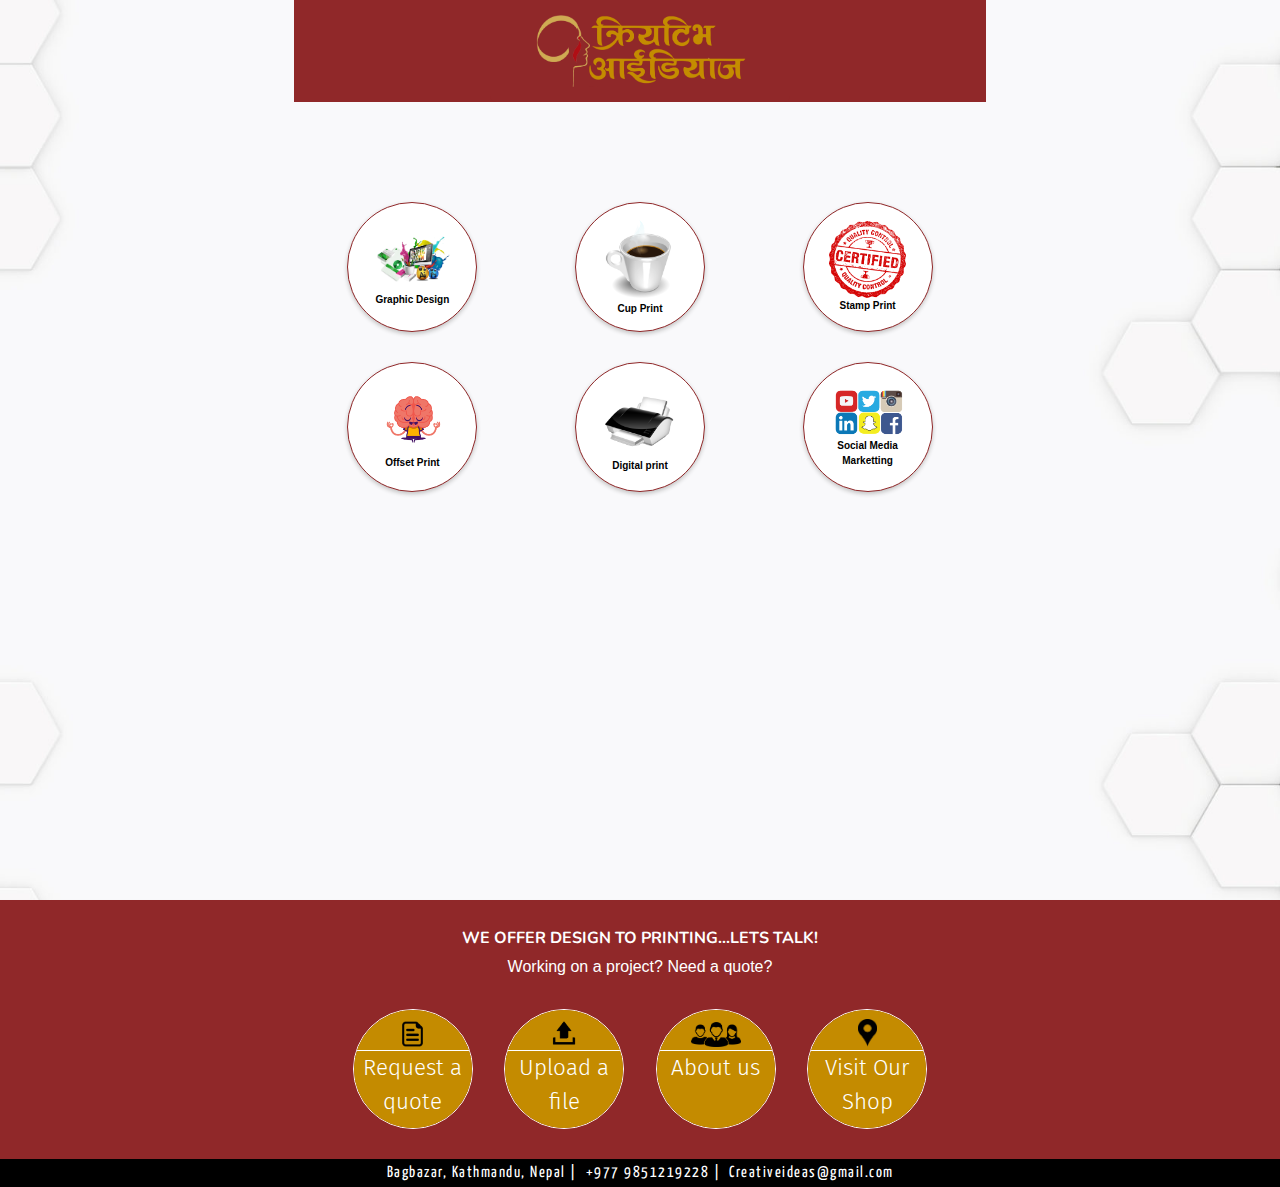
<file: index.html>
<html lang="en">
  <head>
    <meta charset="UTF-8" />
    <meta name="viewport" content="width=device-width, initial-scale=1.0" />
    <title>Creative Ideas | Home</title>
    <link rel="stylesheet" href="CSS/style.css" />
    <link
      rel="stylesheet"
      href="https://cdnjs.cloudflare.com/ajax/libs/twitter-bootstrap/4.5.3/css/bootstrap.min.css"
    />
    <link
      rel="stylesheet"
      href="https://stackpath.bootstrapcdn.com/font-awesome/4.7.0/css/font-awesome.min.css"
    />
    <link
      rel="text/javasript"
      href="https://cdnjs.cloudflare.com/ajax/libs/jquery/3.5.1/jquery.min.js"
    />
    <link
      rel="text/javascript"
      href="https://cdnjs.cloudflare.com/ajax/libs/jquery/3.5.1/jquery.js"
    />
  </head>
  <body>
    <!-- Main Body starts -->

    <main id="index-main">
      <div class="main-body-wrapper">
        <div class="main-body-section">
          <div class="logo-section-wrapper">
            <div class="logo-section">
              <img src="assets/png/logo-creative-final.png" />
            </div>
          </div>
          <div class="central-area">
            <div class="row">
              <div class="col-md-4 col-sm-6 col-6">
                <div class="service-item">
                  <a href="shop-product.html">
                    <div class="item">
                      <img src="assets/png/graphic.png" />
                      <div class="item-title">Graphic Design</div>
                    </div>
                  </a>
                </div>
              </div>
              <div class="col-md-4 col-sm-6 col-6">
                <div class="service-item">
                  <a href="shop-product.html">
                    <div class="item">
                      <img src="assets/png/cup.png" />
                      <div class="item-title">Cup Print</div>
                    </div>
                  </a>
                </div>
              </div>
              <div class="col-md-4 col-sm-6 col-6">
                <div class="service-item">
                  <a href="shop-product.html">
                    <div class="item">
                      <img src="assets/png/stamp.png" />
                      <div class="item-title">Stamp Print</div>
                    </div>
                  </a>
                </div>
              </div>
              <div class="col-md-4 col-sm-6 col-6">
                <div class="service-item">
                  <a href="shop-product.html">
                    <div class="item">
                      <img src="assets/png/offset print.png" />
                      <div class="item-title">Offset Print</div>
                    </div>
                  </a>
                </div>
              </div>
              <div class="col-md-4 col-sm-6 col-6">
                <div class="service-item">
                  <a href="shop-product.html">
                    <div class="item">
                      <img src="assets/png/print.png" />
                      <div class="item-title">Digital print</div>
                    </div>
                  </a>
                </div>
              </div>
              <div class="col-md-4 col-sm-6 col-6">
                <div class="service-item">
                  <a href="shop-product.html">
                    <div class="item">
                      <img src="assets/png/social.png" />
                      <div class="item-title">Social Media Marketting</div>
                    </div>
                  </a>
                </div>
              </div>
            </div>
          </div>
        </div>
      </div>
    </main>

    <!-- Main body ends -->

    <!-- Footer starts -->

    <footer>
      <div class="footer-content">
        <div class="footer-content-wrapper">
          <div class="footer-top-text">
            <p>WE OFFER DESIGN TO PRINTING...LETS TALK!</p>
            Working on a project? Need a quote?
          </div>
          <div class="footer-elements">
            <div class="row">
              <div class="col-lg-3 col-6">
                <div class="footer-item">
                  <a href="request-quote.html">
                    <div class="footer-item-top">
                      <div class="quote-image">
                        <img src="assets/png/request-quote.png" />
                      </div>
                    </div>

                    <div class="footer-item-bottom">Request a quote</div>
                  </a>
                </div>
              </div>
              <div class="col-lg-3 col-6">
                <div class="footer-item">
                  <a href="#">
                    <div class="footer-item-top">
                      <div class="upload-image">
                        <img src="assets/png/upload-file.png" />
                      </div>
                    </div>
                    <div class="footer-item-bottom">Upload a file</div>
                  </a>
                </div>
              </div>
              <div class="col-lg-3 col-6">
                <div class="footer-item">
                  <a href="#">
                    <div class="footer-item-top">
                      <div class="about-us-image">
                        <img src="assets/png/about-for-footer.png" />
                      </div>
                    </div>
                    <div class="footer-item-bottom">About us</div>
                  </a>
                </div>
              </div>
              <div class="col-lg-3 col-6">
                <div class="footer-item">
                  <a href="#">
                    <div class="footer-item-top">
                      <div class="location-image">
                        <img src="assets/png/location-image.png" />
                      </div>
                    </div>
                    <div class="footer-item-bottom">Visit Our Shop</div>
                  </a>
                </div>
              </div>
            </div>
          </div>
          <div class="footer-bottom-text">
            Bagbazar, Kathmandu, Nepal<span>&nbsp;|&nbsp;</span>
            <a href="tel:9779851219228">+977 9851219228</a
            ><span>&nbsp;|&nbsp;</span>
            <a href="mailto:creativeideas@gmail.com">Creativeideas@gmail.com</a>
          </div>
        </div>
      </div>
    </footer>

    <!-- Footer ends -->

    <!-- Scripts starts -->

    <script src="https://cdnjs.cloudflare.com/ajax/libs/jquery/3.5.1/jquery.min.js"></script>
    <script src="https://cdnjs.cloudflare.com/ajax/libs/twitter-bootstrap/4.5.3/js/bootstrap.min.js"></script>

    <!-- Scrpts ends -->
  </body>
</html>
</file>
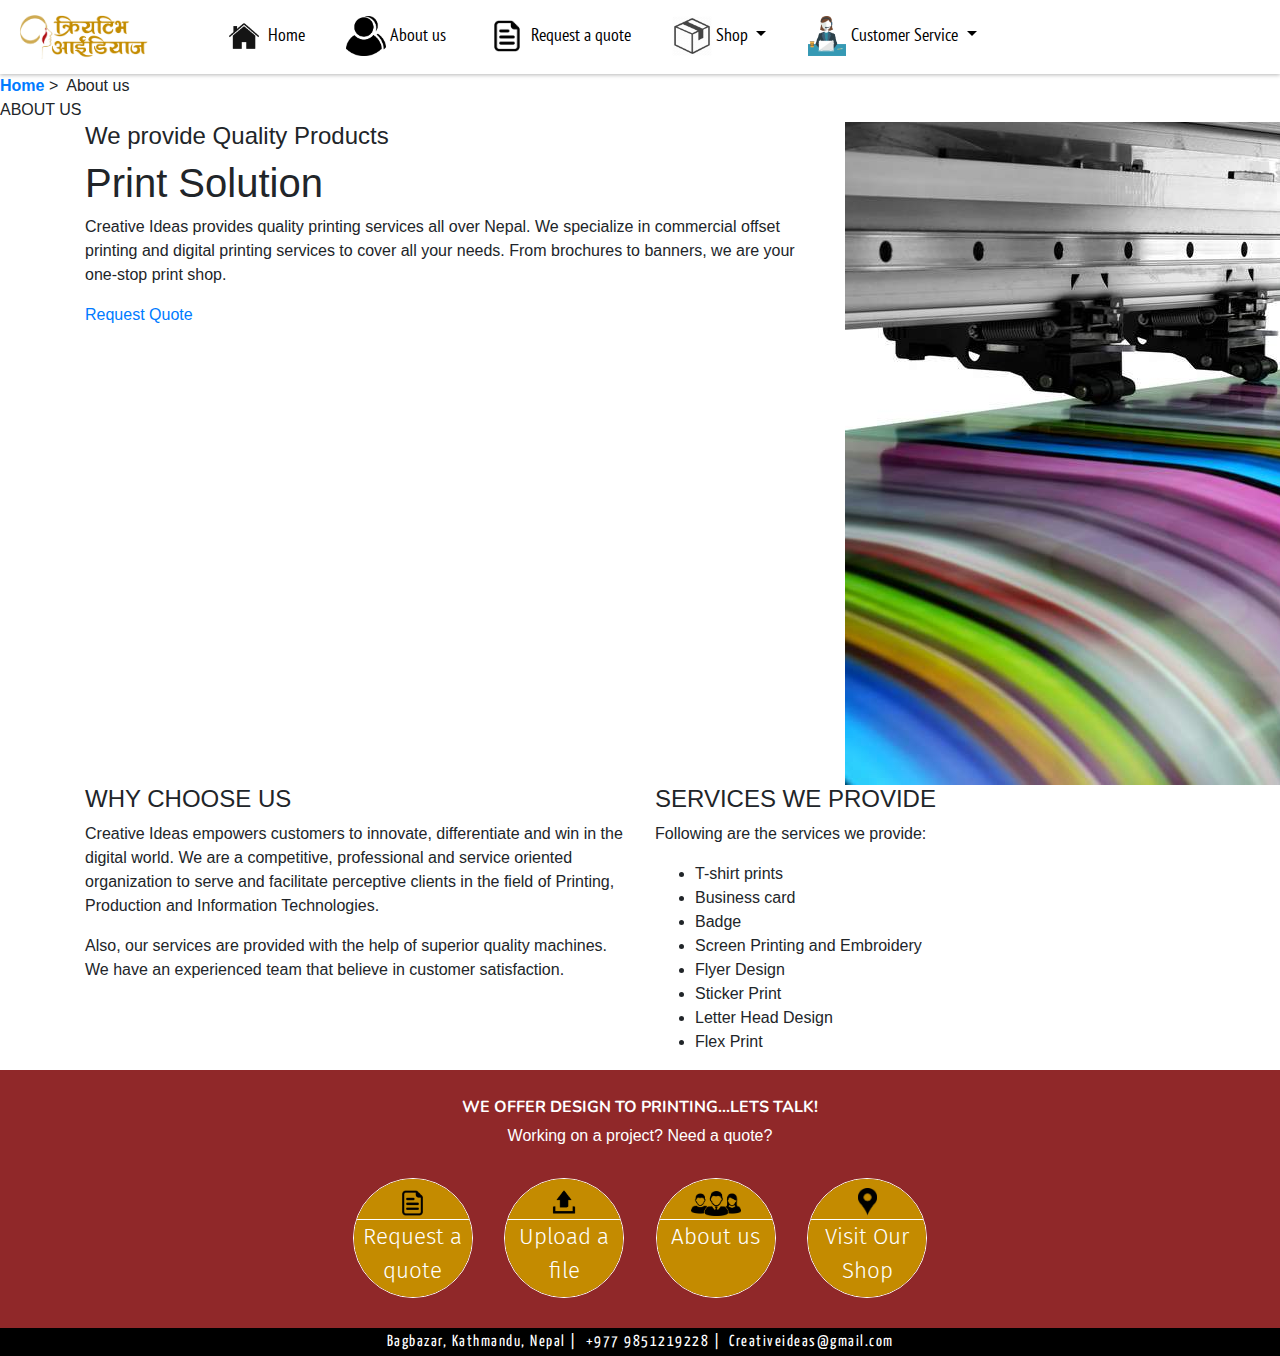
<file: aboutus.html>
<html lang="en">
  <head>
    <meta charset="UTF-8" />
    <meta name="viewport" content="width=device-width, initial-scale=1.0" />
    <title>Creative Ideas | About us</title>
    <link rel="stylesheet" href="CSS/style.css" />
    <link
      rel="stylesheet"
      href="https://cdnjs.cloudflare.com/ajax/libs/twitter-bootstrap/4.5.3/css/bootstrap.min.css"
    />
    <link
      rel="stylesheet"
      href="https://stackpath.bootstrapcdn.com/font-awesome/4.7.0/css/font-awesome.min.css"
    />
    <link
      rel="text/javasript"
      href="https://cdnjs.cloudflare.com/ajax/libs/jquery/3.5.1/jquery.min.js"
    />
    <link
      rel="text/javascript"
      href="https://cdnjs.cloudflare.com/ajax/libs/jquery/3.5.1/jquery.js"
    />
  </head>
  <body>
    <!-- Main Body starts -->

    <main>
      <div class="primary-navbar">
        <nav class="navbar navbar-expand-lg navbar-light bg-light">
          <div class="navbar-logo">
            <a class="navbar-brand" href="index.html"
              ><img src="assets/png/logo-creative-final.png"
            /></a>
          </div>
          <button
            class="navbar-toggler"
            type="button"
            data-toggle="collapse"
            data-target="#navbarSupportedContent"
            aria-controls="navbarSupportedContent"
            aria-expanded="false"
            aria-label="Toggle navigation"
          >
            <span class="navbar-toggler-icon"></span>
          </button>

          <div class="collapse navbar-collapse" id="navbarSupportedContent">
            <ul class="navbar-nav mr-auto">
              <li class="nav-item">
                <a class="nav-link" href="index.html"
                  ><div class="image-in-nav-item">
                    <img src="assets/png/home.png" />
                  </div>
                  <div>Home</div></a
                >
              </li>
              <li class="nav-item">
                <a class="nav-link" href="aboutus.html"
                  ><div class="image-in-nav-item">
                    <img src="assets/png/about-us.png" />
                  </div>
                  <div>About us</div></a
                >
              </li>
              <li class="nav-item">
                <a class="nav-link" href="request-quote.html"
                  ><div class="image-in-nav-item">
                    <img src="assets/png/request-quote.png" />
                  </div>
                  <div>Request a quote</div></a
                >
              </li>
              <li class="nav-item dropdown">
                <a
                  class="nav-link dropdown-toggle"
                  href="#"
                  id="navbarDropdown"
                  role="button"
                  data-toggle="dropdown"
                  aria-haspopup="true"
                  aria-expanded="false"
                >
                  <div class="image-in-nav-item">
                    <img src="assets/png/product.png" />
                  </div>
                  <div>Shop</div>
                </a>
                <div class="dropdown-menu" aria-labelledby="navbarDropdown">
                  <div class="dropdown-item">
                    <a href="shop-product.html">Graphic Design</a>
                  </div>
                  <div class="dropdown-item">
                    <a href="shop-product.html">Cup Print</a>
                  </div>

                  <div class="dropdown-item">
                    <a href="shop-product.html">Stamp Print</a>
                  </div>
                  <div class="dropdown-item">
                    <a href="shop-product.html">Offset Print</a>
                  </div>
                  <div class="dropdown-item">
                    <a href="shop-product.html">Digital Print</a>
                  </div>
                  <div class="dropdown-item">
                    <a href="shop-product.html">Social Media Marketting</a>
                  </div>
                </div>
              </li>
              <li class="nav-item dropdown">
                <a
                  class="nav-link dropdown-toggle"
                  href="#"
                  id="navbarDropdown"
                  role="button"
                  data-toggle="dropdown"
                  aria-haspopup="true"
                  aria-expanded="false"
                >
                  <div class="image-in-nav-item">
                    <img src="assets/png/customer-service.png" />
                  </div>
                  <div>Customer Service</div>
                </a>
                <div
                  class="dropdown-menu"
                  id="dropdown-contact"
                  aria-labelledby="navbarDropdown"
                >
                  <div class="dropdown-item">
                    <div><strong>Address:</strong></div>
                    New Baneswor, Kathmandu
                  </div>
                  <div class="dropdown-divider"></div>
                  <div class="dropdown-item" id="phone-in-dropdown">
                    <div><strong>Phone:</strong></div>
                    <a href="tel:+9779812345678"> 9812345678,&nbsp;</a
                    ><a href="tel:+9779812345678"> 9812345678</a>
                  </div>
                  <div class="dropdown-divider"></div>
                  <div class="dropdown-item">
                    <div><strong>Email:</strong></div>
                    creativeideas@gmail.com
                  </div>
                  <div class="dropdown-divider"></div>
                  <div class="dropdown-item">
                    <div><strong>Opening hours:</strong></div>
                    10:00 am - 06:00 pm <br />
                    From Sunday to Friday
                  </div>
                </div>
              </li>
            </ul>
          </div>
        </nav>
      </div>

      <div class="about-us-section">
        <div class="about-us-header">
          <div>
            <div class="about-us-header-directions">
              <a href="index.html"><strong>Home</strong></a
              >&nbsp;&gt;&nbsp; About us
            </div>
            ABOUT US
          </div>
        </div>
        <div class="about-us-overview">
          <div class="container">
            <div class="row">
              <div class="col-lg-8 col-md-6">
                <div class="about-us-overview-text-section">
                  <div class="about-us-overview-text">
                    <h4>We provide Quality Products</h4>
                    <h1>Print Solution</h1>
                    <p>
                      Creative Ideas provides quality printing services all over
                      Nepal. We specialize in commercial offset printing and
                      digital printing services to cover all your needs. From
                      brochures to banners, we are your one-stop print shop.
                    </p>
                    <div class="about-request-quote">
                      <a href="request-quote.html">Request Quote</a>
                    </div>
                  </div>
                </div>
              </div>
              <div class="col-lg-4 col-md-6">
                <div class="about-us-overview-image">
                  <img src="assets/images/about-us-overview-image.jpg" />
                </div>
              </div>
            </div>
          </div>
        </div>
        <div class="container">
          <div class="row">
            <div class="col-lg-6 col-md-6">
              <div class="why-choose-us">
                <h4>WHY CHOOSE US</h4>
                <p>
                  Creative Ideas empowers customers to innovate, differentiate
                  and win in the digital world. We are a competitive,
                  professional and service oriented organization to serve and
                  facilitate perceptive clients in the field of Printing,
                  Production and Information Technologies.
                </p>
                <p>
                  Also, our services are provided with the help of superior
                  quality machines. We have an experienced team that believe in
                  customer satisfaction.
                </p>
              </div>
            </div>
            <div class="col-lg-6 col-md-6">
              <div class="about-our-services">
                <h4>SERVICES WE PROVIDE</h4>
                <p>Following are the services we provide:</p>
                <ul>
                  <li>T-shirt prints</li>
                  <li>Business card</li>
                  <li>Badge</li>
                  <li>Screen Printing and Embroidery</li>
                  <li>Flyer Design</li>
                  <li>Sticker Print</li>
                  <li>Letter Head Design</li>
                  <li>Flex Print</li>
                </ul>
              </div>
            </div>
          </div>
        </div>
      </div>
    </main>

    <!-- Main body ends -->

    <!-- Footer starts -->

    <footer>
      <div class="footer-content">
        <div class="footer-content-wrapper">
          <div class="footer-top-text">
            <p>WE OFFER DESIGN TO PRINTING...LETS TALK!</p>
            Working on a project? Need a quote?
          </div>
          <div class="footer-elements">
            <div class="row">
              <div class="col-lg-3 col-6">
                <div class="footer-item">
                  <a href="request-quote.html">
                    <div class="footer-item-top">
                      <div class="quote-image">
                        <img src="assets/png/request-quote.png" />
                      </div>
                    </div>

                    <div class="footer-item-bottom">Request a quote</div>
                  </a>
                </div>
              </div>
              <div class="col-lg-3 col-6">
                <div class="footer-item">
                  <a href="#">
                    <div class="footer-item-top">
                      <div class="upload-image">
                        <img src="assets/png/upload-file.png" />
                      </div>
                    </div>
                    <div class="footer-item-bottom">Upload a file</div>
                  </a>
                </div>
              </div>
              <div class="col-lg-3 col-6">
                <div class="footer-item">
                  <a href="aboutus.html">
                    <div class="footer-item-top">
                      <div class="about-us-image">
                        <img src="assets/png/about-for-footer.png" />
                      </div>
                    </div>
                    <div class="footer-item-bottom">About us</div>
                  </a>
                </div>
              </div>
              <div class="col-lg-3 col-6">
                <div class="footer-item">
                  <a href="visitshop.html">
                    <div class="footer-item-top">
                      <div class="location-image">
                        <img src="assets/png/location-image.png" />
                      </div>
                    </div>
                    <div class="footer-item-bottom">Visit Our Shop</div>
                  </a>
                </div>
              </div>
            </div>
          </div>
          <div class="footer-bottom-text">
            Bagbazar, Kathmandu, Nepal<span>&nbsp;|&nbsp;</span>
            <a href="tel:9779851219228">+977 9851219228</a
            ><span>&nbsp;|&nbsp;</span>
            <a href="mailto:creativeideas@gmail.com">Creativeideas@gmail.com</a>
          </div>
        </div>
      </div>
    </footer>

    <!-- Footer ends -->

    <!-- Scripts starts -->

    <script src="https://cdnjs.cloudflare.com/ajax/libs/jquery/3.5.1/jquery.min.js"></script>
    <script src="https://cdnjs.cloudflare.com/ajax/libs/twitter-bootstrap/4.5.3/js/bootstrap.min.js"></script>

    <!-- Scrpts ends -->
  </body>
</html>
</file>
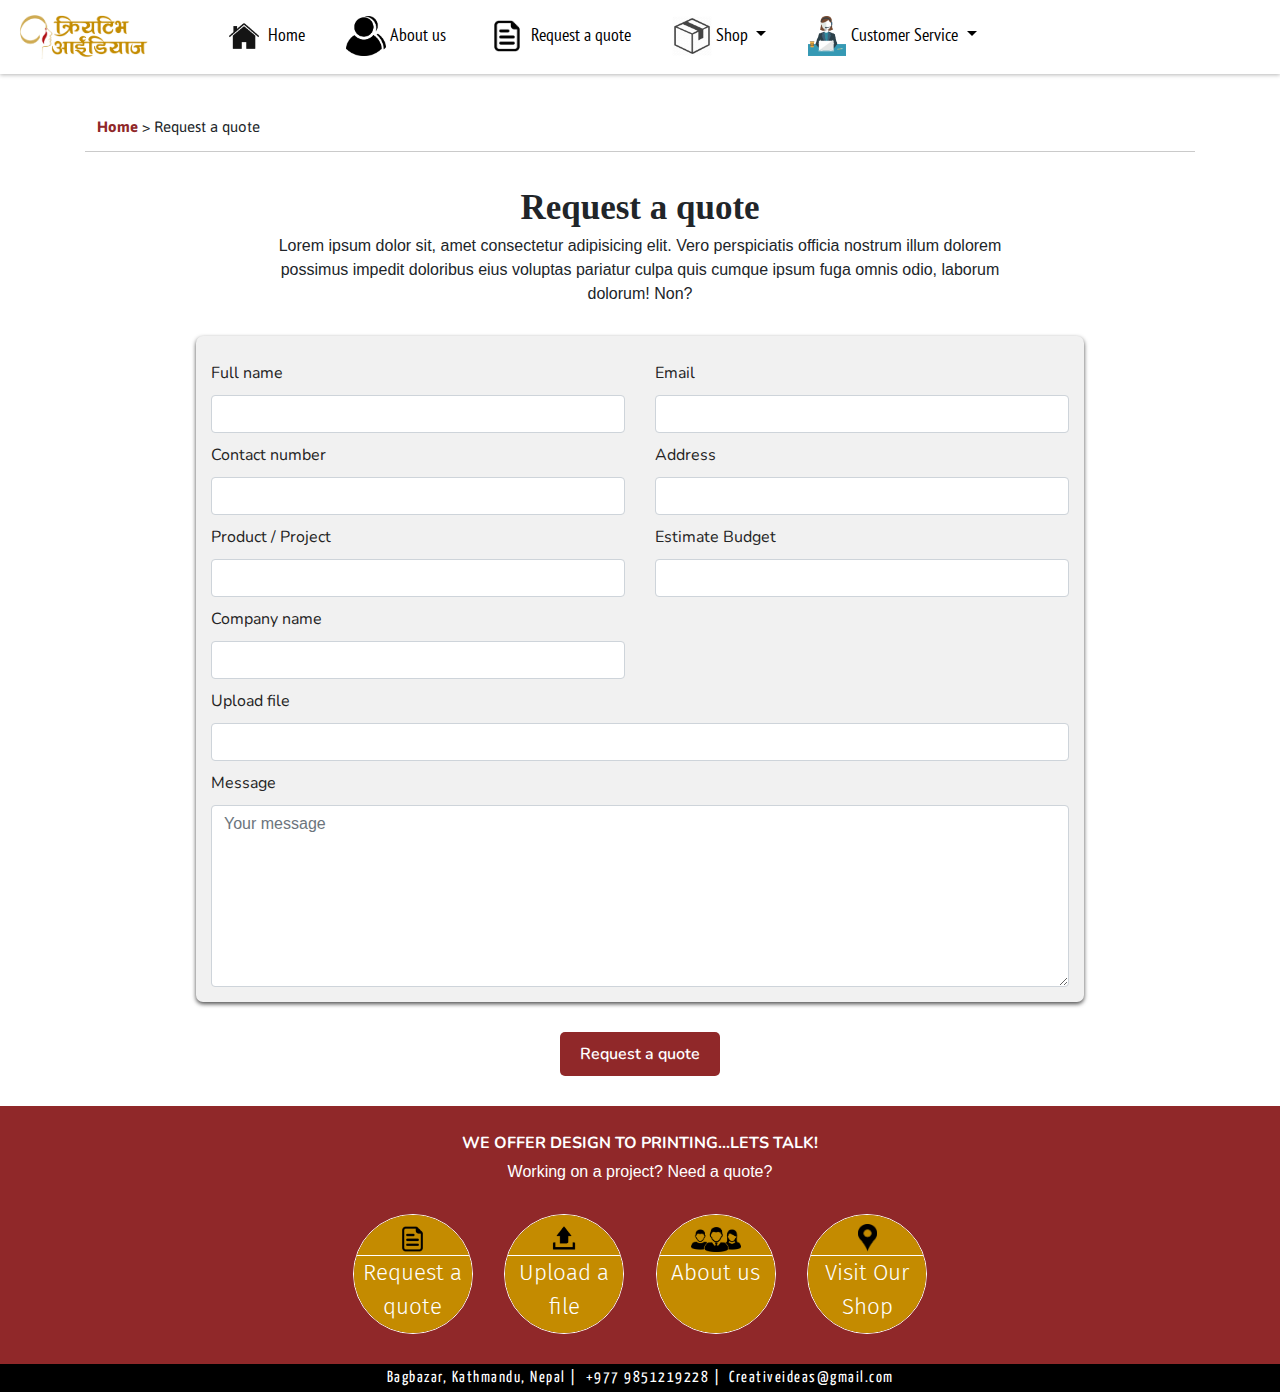
<file: request-quote.html>
<html lang="en">
  <head>
    <meta charset="UTF-8" />
    <meta name="viewport" content="width=device-width, initial-scale=1.0" />
    <title>Creative Ideas | Request Quote</title>
    <link rel="stylesheet" href="CSS/style.css" />
    <link
      rel="stylesheet"
      href="https://cdnjs.cloudflare.com/ajax/libs/twitter-bootstrap/4.5.3/css/bootstrap.min.css"
    />
    <link
      rel="stylesheet"
      href="https://stackpath.bootstrapcdn.com/font-awesome/4.7.0/css/font-awesome.min.css"
    />
    <link
      rel="text/javasript"
      href="https://cdnjs.cloudflare.com/ajax/libs/jquery/3.5.1/jquery.min.js"
    />
    <link
      rel="text/javascript"
      href="https://cdnjs.cloudflare.com/ajax/libs/jquery/3.5.1/jquery.js"
    />
  </head>
  <body>
    <!-- Main Body starts -->

    <main>
      <div class="primary-navbar">
        <nav class="navbar navbar-expand-lg navbar-light bg-light">
          <div class="navbar-logo">
            <a class="navbar-brand" href="index.html"
              ><img src="assets/png/logo-creative-final.png"
            /></a>
          </div>
          <button
            class="navbar-toggler"
            type="button"
            data-toggle="collapse"
            data-target="#navbarSupportedContent"
            aria-controls="navbarSupportedContent"
            aria-expanded="false"
            aria-label="Toggle navigation"
          >
            <span class="navbar-toggler-icon"></span>
          </button>

          <div class="collapse navbar-collapse" id="navbarSupportedContent">
            <ul class="navbar-nav mr-auto">
              <li class="nav-item">
                <a class="nav-link" href="index.html"
                  ><div class="image-in-nav-item">
                    <img src="assets/png/home.png" />
                  </div>
                  <div>Home</div></a
                >
              </li>
              <li class="nav-item">
                <a class="nav-link" href="#"
                  ><div class="image-in-nav-item">
                    <img src="assets/png/about-us.png" />
                  </div>
                  <div>About us</div></a
                >
              </li>
              <li class="nav-item">
                <a class="nav-link" href="request-quote.html"
                  ><div class="image-in-nav-item">
                    <img src="assets/png/request-quote.png" />
                  </div>
                  <div>Request a quote</div></a
                >
              </li>
              <li class="nav-item dropdown">
                <a
                  class="nav-link dropdown-toggle"
                  href="#"
                  id="navbarDropdown"
                  role="button"
                  data-toggle="dropdown"
                  aria-haspopup="true"
                  aria-expanded="false"
                >
                  <div class="image-in-nav-item">
                    <img src="assets/png/product.png" />
                  </div>
                  <div>Shop</div>
                </a>
                <div class="dropdown-menu" aria-labelledby="navbarDropdown">
                  <div class="dropdown-item">
                    <a href="shop-product.html">Graphic Design</a>
                  </div>
                  <div class="dropdown-item">
                    <a href="shop-product.html">Cup Print</a>
                  </div>

                  <div class="dropdown-item">
                    <a href="shop-product.html">Stamp Print</a>
                  </div>
                  <div class="dropdown-item">
                    <a href="shop-product.html">Offset Print</a>
                  </div>
                  <div class="dropdown-item">
                    <a href="shop-product.html">Digital Print</a>
                  </div>
                  <div class="dropdown-item">
                    <a href="shop-product.html">Social Media Marketting</a>
                  </div>
                </div>
              </li>
              <li class="nav-item dropdown">
                <a
                  class="nav-link dropdown-toggle"
                  href="#"
                  id="navbarDropdown"
                  role="button"
                  data-toggle="dropdown"
                  aria-haspopup="true"
                  aria-expanded="false"
                >
                  <div class="image-in-nav-item">
                    <img src="assets/png/customer-service.png" />
                  </div>
                  <div>Customer Service</div>
                </a>
                <div
                  class="dropdown-menu"
                  id="dropdown-contact"
                  aria-labelledby="navbarDropdown"
                >
                  <div class="dropdown-item">
                    <div><strong>Address:</strong></div>
                    New Baneswor, Kathmandu
                  </div>
                  <div class="dropdown-divider"></div>
                  <div class="dropdown-item" id="phone-in-dropdown">
                    <div><strong>Phone:</strong></div>
                    <a href="tel:+9779812345678"> 9812345678,&nbsp;</a
                    ><a href="tel:+9779812345678"> 9812345678</a>
                  </div>
                  <div class="dropdown-divider"></div>
                  <div class="dropdown-item">
                    <div><strong>Email:</strong></div>
                    creativeideas@gmail.com
                  </div>
                  <div class="dropdown-divider"></div>
                  <div class="dropdown-item">
                    <div><strong>Opening hours:</strong></div>
                    10:00 am - 06:00 pm <br />
                    From Sunday to Friday
                  </div>
                </div>
              </li>
            </ul>
          </div>
        </nav>
      </div>

      <div class="request-quote-section">
        <div class="container">
          <div class="request-quote-section-breadcrumb">
            <a href="index.html"><strong>Home</strong></a
            >&nbsp;&gt;&nbsp;Request a quote
          </div>
          <div class="request-quote-title">Request a quote</div>
          <div class="request-quote-description">
            Lorem ipsum dolor sit, amet consectetur adipisicing elit. Vero
            perspiciatis officia nostrum illum dolorem possimus impedit
            doloribus eius voluptas pariatur culpa quis cumque ipsum fuga omnis
            odio, laborum dolorum! Non?
          </div>
          <div class="request-quote-form">
            <div class="row">
              <div class="col-lg-6 col-md-6 col-sm-12 col-12">
                <div class="form-t">Full name</div>
                <div><input class="form-control" /></div>
              </div>
              <div class="col-lg-6 col-md-6 col-sm-12 col-12">
                <div class="form-t">Email</div>
                <div><input class="form-control" /></div>
              </div>
              <div class="col-lg-6 col-md-6 col-sm-12 col-12">
                <div class="form-t">Contact number</div>
                <div><input class="form-control" /></div>
              </div>
              <div class="col-lg-6 col-md-6 col-sm-12 col-12">
                <div class="form-t">Address</div>
                <div><input class="form-control" /></div>
              </div>
              <div class="col-lg-6 col-md-6 col-sm-12 col-12">
                <div class="form-t">Product / Project</div>
                <div><input class="form-control" /></div>
              </div>
              <div class="col-lg-6 col-md-6 col-sm-12 col-12">
                <div class="form-t">Estimate Budget</div>
                <div><input class="form-control" /></div>
              </div>
              <div class="col-lg-6 col-md-6 col-sm-12 col-12">
                <div class="form-t">Company name</div>
                <div><input class="form-control" /></div>
              </div>
              <div class="col-lg-12 col-md-12 col-sm-12 col-12">
                <div class="form-t">Upload file</div>
                <div><input class="form-control" /></div>
              </div>
              <div class="col-lg-12 col-md-12 col-sm-12 col-12">
                <div class="form-t">Message</div>
                <div style="width: 100%">
                  <textarea
                    name=""
                    id=""
                    rows="7"
                    placeholder="Your message"
                    class="form-control"
                  ></textarea>
                </div>
              </div>
            </div>
          </div>
          <div class="request-quote-button">
            <button type="submit">Request a quote</button>
          </div>
        </div>
      </div>
    </main>

    <!-- Main body ends -->

    <!-- Footer starts -->

    <footer>
      <div class="footer-content">
        <div class="footer-content-wrapper">
          <div class="footer-top-text">
            <p>WE OFFER DESIGN TO PRINTING...LETS TALK!</p>
            Working on a project? Need a quote?
          </div>
          <div class="footer-elements">
            <div class="row">
              <div class="col-lg-3 col-6">
                <div class="footer-item">
                  <a href="request-quote.html">
                    <div class="footer-item-top">
                      <div class="quote-image">
                        <img src="assets/png/request-quote.png" />
                      </div>
                    </div>

                    <div class="footer-item-bottom">Request a quote</div>
                  </a>
                </div>
              </div>
              <div class="col-lg-3 col-6">
                <div class="footer-item">
                  <a href="#">
                    <div class="footer-item-top">
                      <div class="upload-image">
                        <img src="assets/png/upload-file.png" />
                      </div>
                    </div>
                    <div class="footer-item-bottom">Upload a file</div>
                  </a>
                </div>
              </div>
              <div class="col-lg-3 col-6">
                <div class="footer-item">
                  <a href="#">
                    <div class="footer-item-top">
                      <div class="about-us-image">
                        <img src="assets/png/about-for-footer.png" />
                      </div>
                    </div>
                    <div class="footer-item-bottom">About us</div>
                  </a>
                </div>
              </div>
              <div class="col-lg-3 col-6">
                <div class="footer-item">
                  <a href="#">
                    <div class="footer-item-top">
                      <div class="location-image">
                        <img src="assets/png/location-image.png" />
                      </div>
                    </div>
                    <div class="footer-item-bottom">Visit Our Shop</div>
                  </a>
                </div>
              </div>
            </div>
          </div>
          <div class="footer-bottom-text">
            Bagbazar, Kathmandu, Nepal<span>&nbsp;|&nbsp;</span>
            <a href="tel:9779851219228">+977 9851219228</a
            ><span>&nbsp;|&nbsp;</span>
            <a href="mailto:creativeideas@gmail.com">Creativeideas@gmail.com</a>
          </div>
        </div>
      </div>
    </footer>

    <!-- Footer ends -->

    <!-- Scripts starts -->

    <script src="https://cdnjs.cloudflare.com/ajax/libs/jquery/3.5.1/jquery.min.js"></script>
    <script src="https://cdnjs.cloudflare.com/ajax/libs/twitter-bootstrap/4.5.3/js/bootstrap.min.js"></script>

    <!-- Scrpts ends -->
  </body>
</html>
</file>
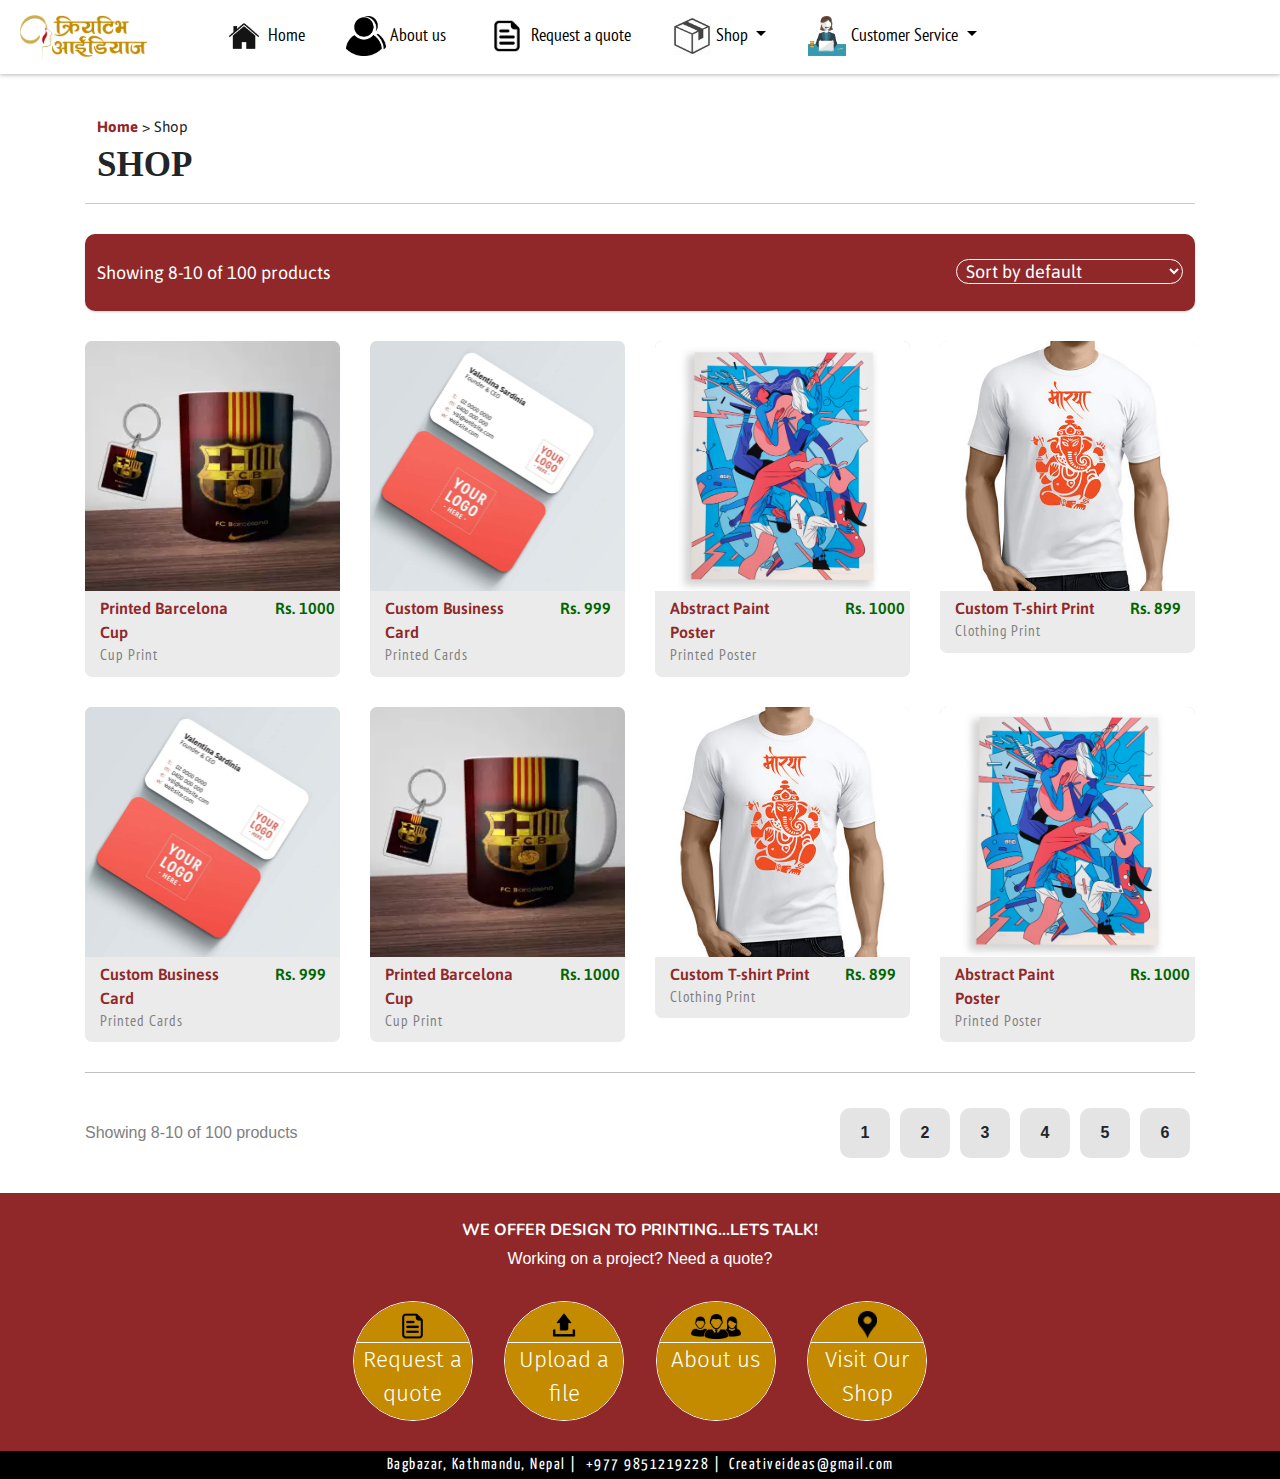
<file: shop-product.html>
<html lang="en">
  <head>
    <meta charset="UTF-8" />
    <meta name="viewport" content="width=device-width, initial-scale=1.0" />
    <title>Creative Ideas | Shop</title>
    <link rel="stylesheet" href="CSS/style.css" />
    <link
      rel="stylesheet"
      href="https://cdnjs.cloudflare.com/ajax/libs/twitter-bootstrap/4.5.3/css/bootstrap.min.css"
    />
    <link
      rel="stylesheet"
      href="https://stackpath.bootstrapcdn.com/font-awesome/4.7.0/css/font-awesome.min.css"
    />
    <link
      rel="text/javasript"
      href="https://cdnjs.cloudflare.com/ajax/libs/jquery/3.5.1/jquery.min.js"
    />
    <link
      rel="text/javascript"
      href="https://cdnjs.cloudflare.com/ajax/libs/jquery/3.5.1/jquery.js"
    />
  </head>
  <body>
    <!-- Main Body starts -->

    <main>
      <div class="primary-navbar">
        <nav class="navbar navbar-expand-lg navbar-light bg-light">
          <div class="navbar-logo">
            <a class="navbar-brand" href="index.html"
              ><img src="assets/png/logo-creative-final.png"
            /></a>
          </div>
          <button
            class="navbar-toggler"
            type="button"
            data-toggle="collapse"
            data-target="#navbarSupportedContent"
            aria-controls="navbarSupportedContent"
            aria-expanded="false"
            aria-label="Toggle navigation"
          >
            <span class="navbar-toggler-icon"></span>
          </button>

          <div class="collapse navbar-collapse" id="navbarSupportedContent">
            <ul class="navbar-nav mr-auto">
              <li class="nav-item">
                <a class="nav-link" href="index.html"
                  ><div class="image-in-nav-item">
                    <img src="assets/png/home.png" />
                  </div>
                  <div>Home</div></a
                >
              </li>
              <li class="nav-item">
                <a class="nav-link" href="#"
                  ><div class="image-in-nav-item">
                    <img src="assets/png/about-us.png" />
                  </div>
                  <div>About us</div></a
                >
              </li>
              <li class="nav-item">
                <a class="nav-link" href="request-quote.html"
                  ><div class="image-in-nav-item">
                    <img src="assets/png/request-quote.png" />
                  </div>
                  <div>Request a quote</div></a
                >
              </li>
              <li class="nav-item dropdown">
                <a
                  class="nav-link dropdown-toggle"
                  href="#"
                  id="navbarDropdown"
                  role="button"
                  data-toggle="dropdown"
                  aria-haspopup="true"
                  aria-expanded="false"
                >
                  <div class="image-in-nav-item">
                    <img src="assets/png/product.png" />
                  </div>
                  <div>Shop</div>
                </a>
                <div class="dropdown-menu" aria-labelledby="navbarDropdown">
                  <div class="dropdown-item">
                    <a href="shop-product.html">Graphic Design</a>
                  </div>
                  <div class="dropdown-item">
                    <a href="shop-product.html">Cup Print</a>
                  </div>

                  <div class="dropdown-item">
                    <a href="shop-product.html">Stamp Print</a>
                  </div>
                  <div class="dropdown-item">
                    <a href="shop-product.html">Offset Print</a>
                  </div>
                  <div class="dropdown-item">
                    <a href="shop-product.html">Digital Print</a>
                  </div>
                  <div class="dropdown-item">
                    <a href="shop-product.html">Social Media Marketting</a>
                  </div>
                </div>
              </li>
              <li class="nav-item dropdown">
                <a
                  class="nav-link dropdown-toggle"
                  href="#"
                  id="navbarDropdown"
                  role="button"
                  data-toggle="dropdown"
                  aria-haspopup="true"
                  aria-expanded="false"
                >
                  <div class="image-in-nav-item">
                    <img src="assets/png/customer-service.png" />
                  </div>
                  <div>Customer Service</div>
                </a>
                <div
                  class="dropdown-menu"
                  id="dropdown-contact"
                  aria-labelledby="navbarDropdown"
                >
                  <div class="dropdown-item">
                    <div><strong>Address:</strong></div>
                    New Baneswor, Kathmandu
                  </div>
                  <div class="dropdown-divider"></div>
                  <div class="dropdown-item" id="phone-in-dropdown">
                    <div><strong>Phone:</strong></div>
                    <a href="tel:+9779812345678"> 9812345678,&nbsp;</a
                    ><a href="tel:+9779812345678"> 9812345678</a>
                  </div>
                  <div class="dropdown-divider"></div>
                  <div class="dropdown-item">
                    <div><strong>Email:</strong></div>
                    creativeideas@gmail.com
                  </div>
                  <div class="dropdown-divider"></div>
                  <div class="dropdown-item">
                    <div><strong>Opening hours:</strong></div>
                    10:00 am - 06:00 pm <br />
                    From Sunday to Friday
                  </div>
                </div>
              </li>
            </ul>
            <!-- <form class="form-inline my-2 my-lg-0">
                <input
                  class="form-control mr-sm-2"
                  type="search"
                  placeholder="Search"
                  aria-label="Search"
                />
                <button
                  class="btn btn-outline-success my-2 my-sm-0"
                  type="submit"
                >
                  Search
                </button>
              </form> -->
          </div>
        </nav>
      </div>

      <div class="shop-product-section">
        <div class="container">
          <div class="shop-section-breadcrumb">
            <a href="index.html"><strong>Home</strong></a
            >&nbsp;&gt;&nbsp;Shop
            <div class="shop-product-title">SHOP</div>
          </div>
          <div class="shop-all-products">
            <div class="shop-control-bar">
              <div>Showing 8-10 of 100 products</div>
              <div>
                <select name="orderby" class="orderby">
                  <option value="default-order">Sort by default</option>
                  <option value="popularity">Sort by popularity</option>
                  <option value="rating">Sort by rating</option>
                  <option value="date">Sort by latest</option>
                  <option value="price">Sort by price: low to high</option>
                  <option value="price-desc">Sort by price: high to low</option>
                </select>
              </div>
            </div>
            <div class="products-all">
              <div class="row">
                <div class="col-lg-3 col-md-4 col-sm-6">
                  <div class="product-single">
                    <a href="">
                      <div class="product-image">
                        <img src="assets/images/product-single-1.jpg" />
                      </div>
                      <div class="row">
                        <div class="col-8">
                          <div class="product-title">Printed Barcelona Cup</div>
                          <div class="product-category">Cup Print</div>
                        </div>
                        <div class="col-4">
                          <div class="product-price">Rs. 1000</div>
                        </div>
                      </div>
                    </a>
                  </div>
                </div>
                <div class="col-lg-3 col-md-4 col-sm-6">
                  <div class="product-single">
                    <a href="">
                      <div class="product-image">
                        <img src="assets/images/product-single-3.jpg" />
                      </div>
                      <div class="row">
                        <div class="col-8">
                          <div class="product-title">Custom Business Card</div>
                          <div class="product-category">Printed Cards</div>
                        </div>
                        <div class="col-4">
                          <div class="product-price">Rs. 999</div>
                        </div>
                      </div>
                    </a>
                  </div>
                </div>
                <div class="col-lg-3 col-md-4 col-sm-6">
                  <div class="product-single">
                    <a href="">
                      <div class="product-image">
                        <img src="assets/images/product-single-2.jpg" />
                      </div>
                      <div class="row">
                        <div class="col-8">
                          <div class="product-title">Abstract Paint Poster</div>
                          <div class="product-category">Printed Poster</div>
                        </div>
                        <div class="col-4">
                          <div class="product-price">Rs. 1000</div>
                        </div>
                      </div>
                    </a>
                  </div>
                </div>
                <div class="col-lg-3 col-md-4 col-sm-6">
                  <div class="product-single">
                    <a href="">
                      <div class="product-image">
                        <img src="assets/images/product-single-4.jpg" />
                      </div>
                      <div class="row">
                        <div class="col-8">
                          <div class="product-title">Custom T-shirt Print</div>
                          <div class="product-category">Clothing Print</div>
                        </div>
                        <div class="col-4">
                          <div class="product-price">Rs. 899</div>
                        </div>
                      </div>
                    </a>
                  </div>
                </div>

                <div class="col-lg-3 col-md-4 col-sm-6">
                  <div class="product-single">
                    <a href="">
                      <div class="product-image">
                        <img src="assets/images/product-single-3.jpg" />
                      </div>
                      <div class="row">
                        <div class="col-8">
                          <div class="product-title">Custom Business Card</div>
                          <div class="product-category">Printed Cards</div>
                        </div>
                        <div class="col-4">
                          <div class="product-price">Rs. 999</div>
                        </div>
                      </div>
                    </a>
                  </div>
                </div>
                <div class="col-lg-3 col-md-4 col-sm-6">
                  <div class="product-single">
                    <a href="">
                      <div class="product-image">
                        <img src="assets/images/product-single-1.jpg" />
                      </div>
                      <div class="row">
                        <div class="col-8">
                          <div class="product-title">Printed Barcelona Cup</div>
                          <div class="product-category">Cup Print</div>
                        </div>
                        <div class="col-4">
                          <div class="product-price">Rs. 1000</div>
                        </div>
                      </div>
                    </a>
                  </div>
                </div>
                <div class="col-lg-3 col-md-4 col-sm-6">
                  <div class="product-single">
                    <a href="">
                      <div class="product-image">
                        <img src="assets/images/product-single-4.jpg" />
                      </div>
                      <div class="row">
                        <div class="col-8">
                          <div class="product-title">Custom T-shirt Print</div>
                          <div class="product-category">Clothing Print</div>
                        </div>
                        <div class="col-4">
                          <div class="product-price">Rs. 899</div>
                        </div>
                      </div>
                    </a>
                  </div>
                </div>
                <div class="col-lg-3 col-md-4 col-sm-6">
                  <div class="product-single">
                    <a href="">
                      <div class="product-image">
                        <img src="assets/images/product-single-2.jpg" />
                      </div>
                      <div class="row">
                        <div class="col-8">
                          <div class="product-title">Abstract Paint Poster</div>
                          <div class="product-category">Printed Poster</div>
                        </div>
                        <div class="col-4">
                          <div class="product-price">Rs. 1000</div>
                        </div>
                      </div>
                    </a>
                  </div>
                </div>
              </div>
            </div>
            <div class="products-pagination">
              <div class="products-pagination-title">
                Showing 8-10 of 100 products
              </div>
              <div class="product-pagination-numbers">
                <div class="single-pagination-number"><a href="#">1</a></div>
                <div class="single-pagination-number"><a href="#">2</a></div>
                <div class="single-pagination-number"><a href="#">3</a></div>
                <div class="single-pagination-number"><a href="#">4</a></div>
                <div class="single-pagination-number"><a href="#">5</a></div>
                <div class="single-pagination-number"><a href="#">6</a></div>
              </div>
            </div>
          </div>
        </div>
      </div>
    </main>

    <!-- Main body ends -->

    <!-- Footer starts -->

    <footer>
      <div class="footer-content">
        <div class="footer-content-wrapper">
          <div class="footer-top-text">
            <p>WE OFFER DESIGN TO PRINTING...LETS TALK!</p>
            Working on a project? Need a quote?
          </div>
          <div class="footer-elements">
            <div class="row">
              <div class="col-lg-3 col-6">
                <div class="footer-item">
                  <a href="request-quote.html">
                    <div class="footer-item-top">
                      <div class="quote-image">
                        <img src="assets/png/request-quote.png" />
                      </div>
                    </div>

                    <div class="footer-item-bottom">Request a quote</div>
                  </a>
                </div>
              </div>
              <div class="col-lg-3 col-6">
                <div class="footer-item">
                  <a href="#">
                    <div class="footer-item-top">
                      <div class="upload-image">
                        <img src="assets/png/upload-file.png" />
                      </div>
                    </div>
                    <div class="footer-item-bottom">Upload a file</div>
                  </a>
                </div>
              </div>
              <div class="col-lg-3 col-6">
                <div class="footer-item">
                  <a href="#">
                    <div class="footer-item-top">
                      <div class="about-us-image">
                        <img src="assets/png/about-for-footer.png" />
                      </div>
                    </div>
                    <div class="footer-item-bottom">About us</div>
                  </a>
                </div>
              </div>
              <div class="col-lg-3 col-6">
                <div class="footer-item">
                  <a href="#">
                    <div class="footer-item-top">
                      <div class="location-image">
                        <img src="assets/png/location-image.png" />
                      </div>
                    </div>
                    <div class="footer-item-bottom">Visit Our Shop</div>
                  </a>
                </div>
              </div>
            </div>
          </div>
          <div class="footer-bottom-text">
            Bagbazar, Kathmandu, Nepal<span>&nbsp;|&nbsp;</span>
            <a href="tel:9779851219228">+977 9851219228</a
            ><span>&nbsp;|&nbsp;</span>
            <a href="mailto:creativeideas@gmail.com">Creativeideas@gmail.com</a>
          </div>
        </div>
      </div>
    </footer>

    <!-- Footer ends -->

    <!-- Scripts starts -->

    <script src="https://cdnjs.cloudflare.com/ajax/libs/jquery/3.5.1/jquery.min.js"></script>
    <script src="https://cdnjs.cloudflare.com/ajax/libs/twitter-bootstrap/4.5.3/js/bootstrap.min.js"></script>

    <!-- Scrpts ends -->
  </body>
</html>
</file>
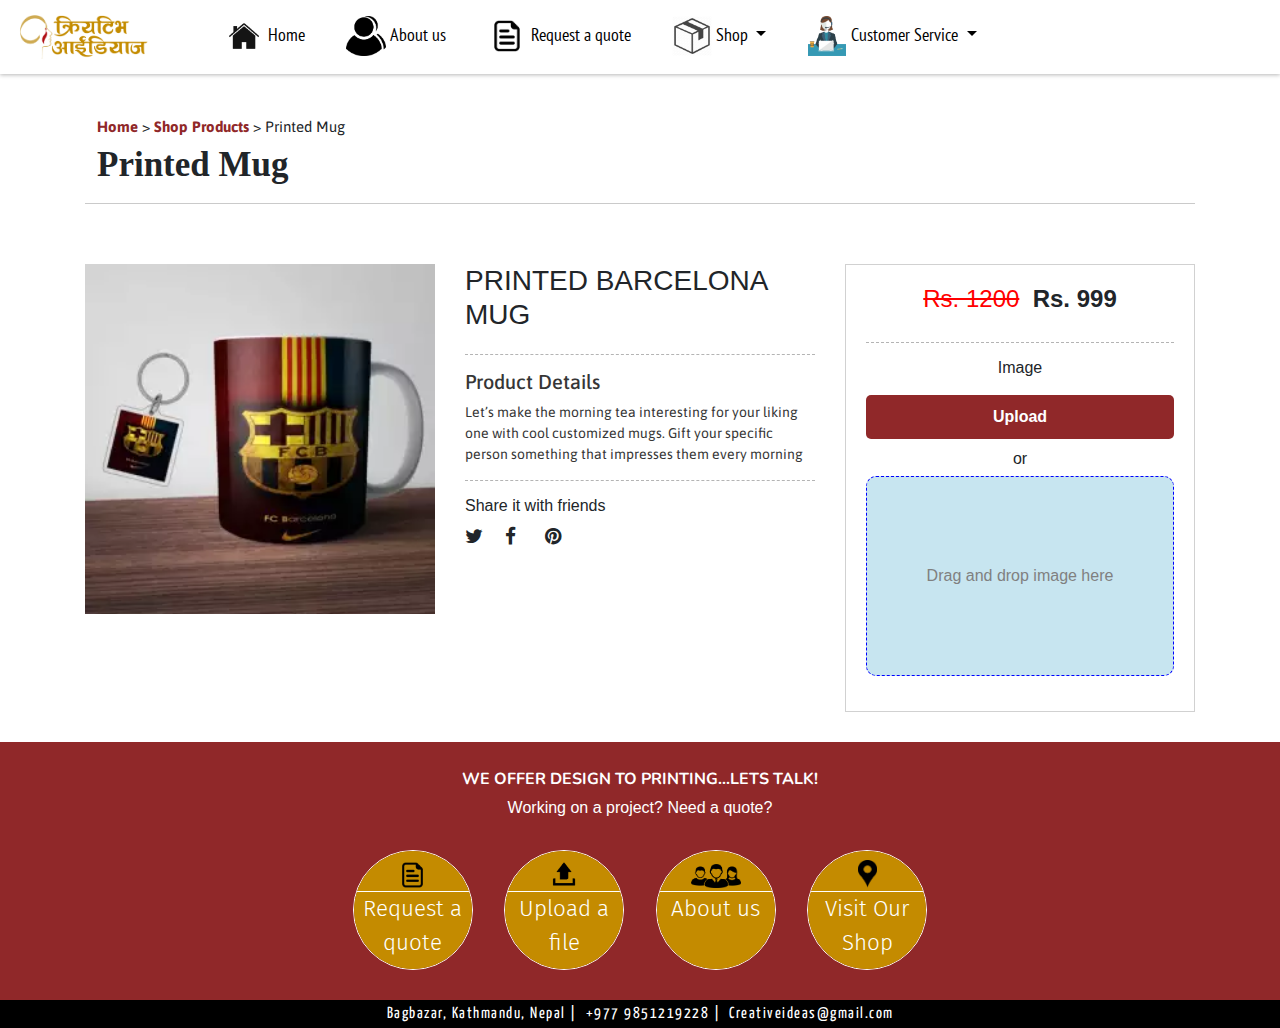
<file: single-product.html>
<html lang="en">
  <head>
    <meta charset="UTF-8" />
    <meta name="viewport" content="width=device-width, initial-scale=1.0" />
    <title>Creative Ideas | Single Product</title>
    <link rel="stylesheet" href="CSS/style.css" />
    <link
      rel="stylesheet"
      href="https://cdnjs.cloudflare.com/ajax/libs/twitter-bootstrap/4.5.3/css/bootstrap.min.css"
    />
    <link
      rel="stylesheet"
      href="https://stackpath.bootstrapcdn.com/font-awesome/4.7.0/css/font-awesome.min.css"
    />
    <link
      rel="text/javasript"
      href="https://cdnjs.cloudflare.com/ajax/libs/jquery/3.5.1/jquery.min.js"
    />
    <link
      rel="text/javascript"
      href="https://cdnjs.cloudflare.com/ajax/libs/jquery/3.5.1/jquery.js"
    />
  </head>
  <body>
    <!-- Main Body starts -->

    <main>
      <div class="primary-navbar">
        <nav class="navbar navbar-expand-lg navbar-light bg-light">
          <div class="navbar-logo">
            <a class="navbar-brand" href="index.html"
              ><img src="assets/png/logo-creative-final.png"
            /></a>
          </div>
          <button
            class="navbar-toggler"
            type="button"
            data-toggle="collapse"
            data-target="#navbarSupportedContent"
            aria-controls="navbarSupportedContent"
            aria-expanded="false"
            aria-label="Toggle navigation"
          >
            <span class="navbar-toggler-icon"></span>
          </button>

          <div class="collapse navbar-collapse" id="navbarSupportedContent">
            <ul class="navbar-nav mr-auto">
              <li class="nav-item">
                <a class="nav-link" href="index.html"
                  ><div class="image-in-nav-item">
                    <img src="assets/png/home.png" />
                  </div>
                  <div>Home</div></a
                >
              </li>
              <li class="nav-item">
                <a class="nav-link" href="#"
                  ><div class="image-in-nav-item">
                    <img src="assets/png/about-us.png" />
                  </div>
                  <div>About us</div></a
                >
              </li>
              <li class="nav-item">
                <a class="nav-link" href="request-quote.html"
                  ><div class="image-in-nav-item">
                    <img src="assets/png/request-quote.png" />
                  </div>
                  <div>Request a quote</div></a
                >
              </li>
              <li class="nav-item dropdown">
                <a
                  class="nav-link dropdown-toggle"
                  href="#"
                  id="navbarDropdown"
                  role="button"
                  data-toggle="dropdown"
                  aria-haspopup="true"
                  aria-expanded="false"
                >
                  <div class="image-in-nav-item">
                    <img src="assets/png/product.png" />
                  </div>
                  <div>Shop</div>
                </a>
                <div class="dropdown-menu" aria-labelledby="navbarDropdown">
                  <div class="dropdown-item">
                    <a href="shop-product.html">Graphic Design</a>
                  </div>
                  <div class="dropdown-item">
                    <a href="shop-product.html">Cup Print</a>
                  </div>

                  <div class="dropdown-item">
                    <a href="shop-product.html">Stamp Print</a>
                  </div>
                  <div class="dropdown-item">
                    <a href="shop-product.html">Offset Print</a>
                  </div>
                  <div class="dropdown-item">
                    <a href="shop-product.html">Digital Print</a>
                  </div>
                  <div class="dropdown-item">
                    <a href="shop-product.html">Social Media Marketting</a>
                  </div>
                </div>
              </li>
              <li class="nav-item dropdown">
                <a
                  class="nav-link dropdown-toggle"
                  href="#"
                  id="navbarDropdown"
                  role="button"
                  data-toggle="dropdown"
                  aria-haspopup="true"
                  aria-expanded="false"
                >
                  <div class="image-in-nav-item">
                    <img src="assets/png/customer-service.png" />
                  </div>
                  <div>Customer Service</div>
                </a>
                <div
                  class="dropdown-menu"
                  id="dropdown-contact"
                  aria-labelledby="navbarDropdown"
                >
                  <div class="dropdown-item">
                    <div><strong>Address:</strong></div>
                    New Baneswor, Kathmandu
                  </div>
                  <div class="dropdown-divider"></div>
                  <div class="dropdown-item" id="phone-in-dropdown">
                    <div><strong>Phone:</strong></div>
                    <a href="tel:+9779812345678"> 9812345678,&nbsp;</a
                    ><a href="tel:+9779812345678"> 9812345678</a>
                  </div>
                  <div class="dropdown-divider"></div>
                  <div class="dropdown-item">
                    <div><strong>Email:</strong></div>
                    creativeideas@gmail.com
                  </div>
                  <div class="dropdown-divider"></div>
                  <div class="dropdown-item">
                    <div><strong>Opening hours:</strong></div>
                    10:00 am - 06:00 pm <br />
                    From Sunday to Friday
                  </div>
                </div>
              </li>
            </ul>
          </div>
        </nav>
      </div>

      <div class="single-product-section">
        <div class="container">
          <div class="single-product-section-breadcrumb">
            <a href="index.html"><strong>Home</strong></a
            >&nbsp;&gt;&nbsp;<a href="shop-product.html"
              ><strong>Shop Products</strong></a
            >&nbsp;&gt;&nbsp;Printed Mug
            <div class="single-product-section-title">Printed Mug</div>
          </div>
          <div class="single-product-all">
            <div class="row">
              <div class="col-lg-4">
                <div class="single-product-image">
                  <img src="assets/images/product-single-1.jpg" />
                </div>
              </div>
              <div class="col-lg-4">
                <div class="single-product-all-details">
                  <div class="single-product-name">
                    <h3>Printed Barcelona Mug</h3>
                  </div>
                  <div class="single-product-details">
                    <h5>Product Details</h5>
                    Let’s make the morning tea interesting for your liking one
                    with cool customized mugs. Gift your specific person
                    something that impresses them every morning
                  </div>
                  <div class="single-product-share">
                    <h6>Share it with friends</h6>
                    <ul>
                      <li>
                        <a href="#"><i class="fa fa-twitter"></i></a>
                      </li>
                      <li>
                        <a href="#"><i class="fa fa-facebook"></i></a>
                      </li>
                      <li>
                        <a href="#"><i class="fa fa-pinterest"></i></a>
                      </li>
                    </ul>
                  </div>
                </div>
              </div>
              <div class="col-lg-4">
                <div class="single-product-price-details">
                  <div class="single-product-price">
                    <h4>
                      <del>Rs. 1200</del>&nbsp;&nbsp;<strong>Rs. 999</strong>
                    </h4>
                  </div>
                  <div class="single-product-upload">
                    <div><h6>Image</h6></div>
                    <div class="upload-button">
                      <button type="">Upload</button>
                    </div>
                    <div><h6>or</h6></div>
                    <div class="single-product-upload-dropzone">
                      <div>Drag and drop image here</div>
                    </div>
                  </div>
                </div>
              </div>
            </div>
          </div>
        </div>
      </div>
    </main>

    <!-- Main body ends -->

    <!-- Footer starts -->

    <footer>
      <div class="footer-content">
        <div class="footer-content-wrapper">
          <div class="footer-top-text">
            <p>WE OFFER DESIGN TO PRINTING...LETS TALK!</p>
            Working on a project? Need a quote?
          </div>
          <div class="footer-elements">
            <div class="row">
              <div class="col-lg-3 col-6">
                <div class="footer-item">
                  <a href="request-quote.html">
                    <div class="footer-item-top">
                      <div class="quote-image">
                        <img src="assets/png/request-quote.png" />
                      </div>
                    </div>

                    <div class="footer-item-bottom">Request a quote</div>
                  </a>
                </div>
              </div>
              <div class="col-lg-3 col-6">
                <div class="footer-item">
                  <a href="#">
                    <div class="footer-item-top">
                      <div class="upload-image">
                        <img src="assets/png/upload-file.png" />
                      </div>
                    </div>
                    <div class="footer-item-bottom">Upload a file</div>
                  </a>
                </div>
              </div>
              <div class="col-lg-3 col-6">
                <div class="footer-item">
                  <a href="#">
                    <div class="footer-item-top">
                      <div class="about-us-image">
                        <img src="assets/png/about-for-footer.png" />
                      </div>
                    </div>
                    <div class="footer-item-bottom">About us</div>
                  </a>
                </div>
              </div>
              <div class="col-lg-3 col-6">
                <div class="footer-item">
                  <a href="#">
                    <div class="footer-item-top">
                      <div class="location-image">
                        <img src="assets/png/location-image.png" />
                      </div>
                    </div>
                    <div class="footer-item-bottom">Visit Our Shop</div>
                  </a>
                </div>
              </div>
            </div>
          </div>
          <div class="footer-bottom-text">
            Bagbazar, Kathmandu, Nepal<span>&nbsp;|&nbsp;</span>
            <a href="tel:9779851219228">+977 9851219228</a
            ><span>&nbsp;|&nbsp;</span>
            <a href="mailto:creativeideas@gmail.com">Creativeideas@gmail.com</a>
          </div>
        </div>
      </div>
    </footer>

    <!-- Footer ends -->

    <!-- Scripts starts -->

    <script src="https://cdnjs.cloudflare.com/ajax/libs/jquery/3.5.1/jquery.min.js"></script>
    <script src="https://cdnjs.cloudflare.com/ajax/libs/twitter-bootstrap/4.5.3/js/bootstrap.min.js"></script>

    <!-- Scrpts ends -->
  </body>
</html>
</file>
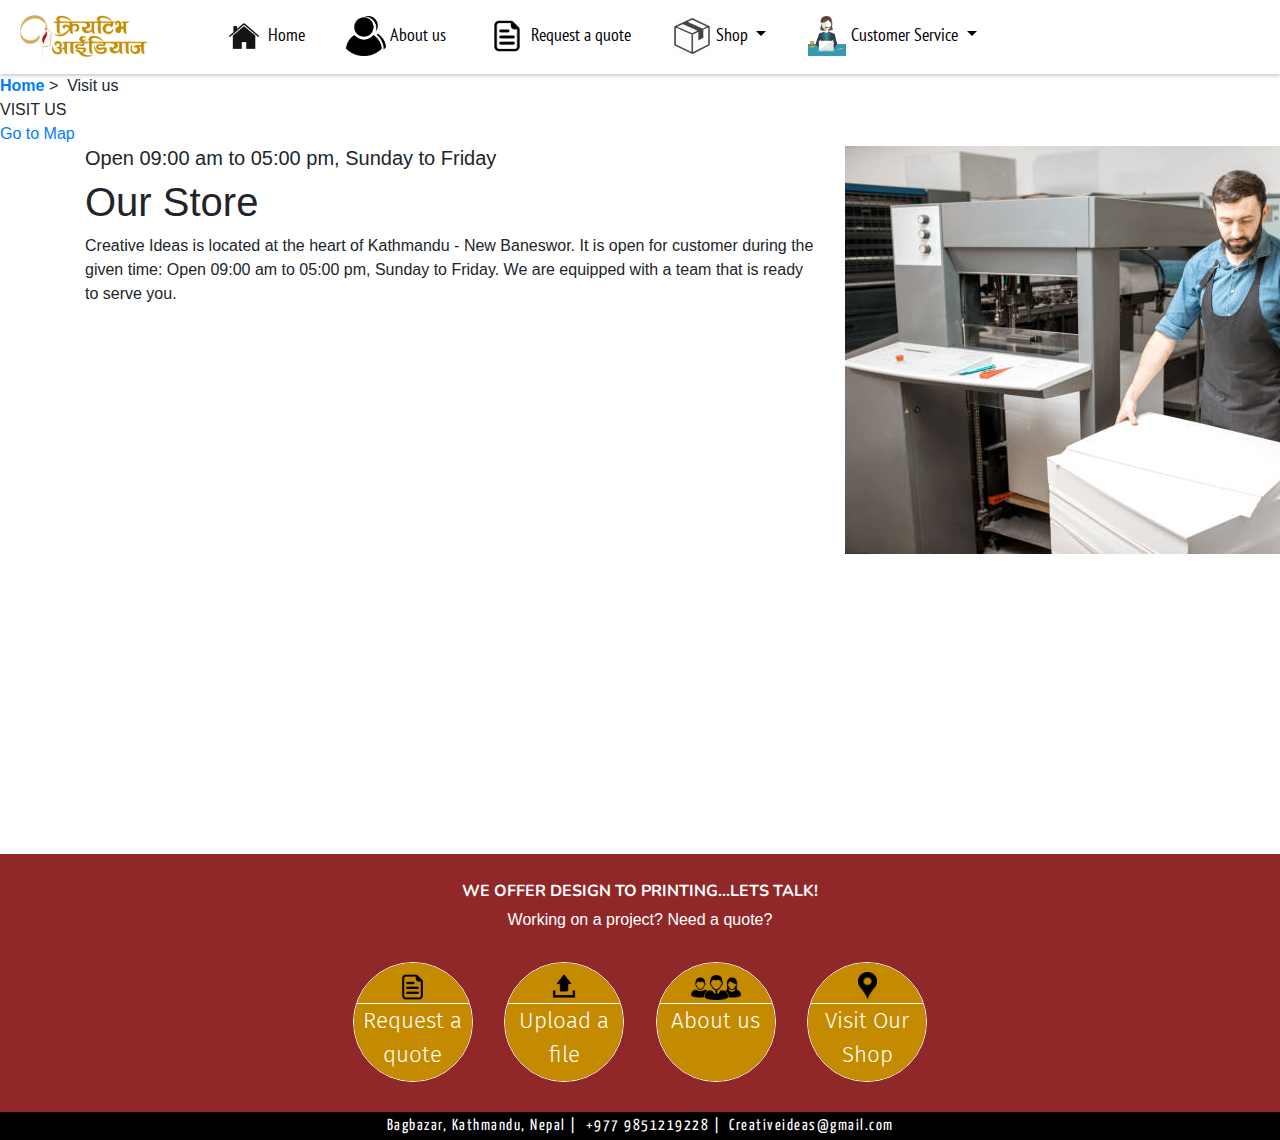
<file: visitshop.html>
<html lang="en">
  <head>
    <meta charset="UTF-8" />
    <meta name="viewport" content="width=device-width, initial-scale=1.0" />
    <title>Creative Ideas | Visit Us</title>
    <link rel="stylesheet" href="CSS/style.css" />
    <link
      rel="stylesheet"
      href="https://cdnjs.cloudflare.com/ajax/libs/twitter-bootstrap/4.5.3/css/bootstrap.min.css"
    />
    <link
      rel="stylesheet"
      href="https://stackpath.bootstrapcdn.com/font-awesome/4.7.0/css/font-awesome.min.css"
    />
    <link
      rel="text/javasript"
      href="https://cdnjs.cloudflare.com/ajax/libs/jquery/3.5.1/jquery.min.js"
    />
    <link
      rel="text/javascript"
      href="https://cdnjs.cloudflare.com/ajax/libs/jquery/3.5.1/jquery.js"
    />
  </head>
  <body>
    <!-- Main Body starts -->

    <main>
      <div class="primary-navbar">
        <nav class="navbar navbar-expand-lg navbar-light bg-light">
          <div class="navbar-logo">
            <a class="navbar-brand" href="index.html"
              ><img src="assets/png/logo-creative-final.png"
            /></a>
          </div>
          <button
            class="navbar-toggler"
            type="button"
            data-toggle="collapse"
            data-target="#navbarSupportedContent"
            aria-controls="navbarSupportedContent"
            aria-expanded="false"
            aria-label="Toggle navigation"
          >
            <span class="navbar-toggler-icon"></span>
          </button>

          <div class="collapse navbar-collapse" id="navbarSupportedContent">
            <ul class="navbar-nav mr-auto">
              <li class="nav-item">
                <a class="nav-link" href="index.html"
                  ><div class="image-in-nav-item">
                    <img src="assets/png/home.png" />
                  </div>
                  <div>Home</div></a
                >
              </li>
              <li class="nav-item">
                <a class="nav-link" href="aboutus.html"
                  ><div class="image-in-nav-item">
                    <img src="assets/png/about-us.png" />
                  </div>
                  <div>About us</div></a
                >
              </li>
              <li class="nav-item">
                <a class="nav-link" href="request-quote.html"
                  ><div class="image-in-nav-item">
                    <img src="assets/png/request-quote.png" />
                  </div>
                  <div>Request a quote</div></a
                >
              </li>
              <li class="nav-item dropdown">
                <a
                  class="nav-link dropdown-toggle"
                  href="#"
                  id="navbarDropdown"
                  role="button"
                  data-toggle="dropdown"
                  aria-haspopup="true"
                  aria-expanded="false"
                >
                  <div class="image-in-nav-item">
                    <img src="assets/png/product.png" />
                  </div>
                  <div>Shop</div>
                </a>
                <div class="dropdown-menu" aria-labelledby="navbarDropdown">
                  <div class="dropdown-item">
                    <a href="shop-product.html">Graphic Design</a>
                  </div>
                  <div class="dropdown-item">
                    <a href="shop-product.html">Cup Print</a>
                  </div>

                  <div class="dropdown-item">
                    <a href="shop-product.html">Stamp Print</a>
                  </div>
                  <div class="dropdown-item">
                    <a href="shop-product.html">Offset Print</a>
                  </div>
                  <div class="dropdown-item">
                    <a href="shop-product.html">Digital Print</a>
                  </div>
                  <div class="dropdown-item">
                    <a href="shop-product.html">Social Media Marketting</a>
                  </div>
                </div>
              </li>
              <li class="nav-item dropdown">
                <a
                  class="nav-link dropdown-toggle"
                  href="#"
                  id="navbarDropdown"
                  role="button"
                  data-toggle="dropdown"
                  aria-haspopup="true"
                  aria-expanded="false"
                >
                  <div class="image-in-nav-item">
                    <img src="assets/png/customer-service.png" />
                  </div>
                  <div>Customer Service</div>
                </a>
                <div
                  class="dropdown-menu"
                  id="dropdown-contact"
                  aria-labelledby="navbarDropdown"
                >
                  <div class="dropdown-item">
                    <div><strong>Address:</strong></div>
                    New Baneswor, Kathmandu
                  </div>
                  <div class="dropdown-divider"></div>
                  <div class="dropdown-item" id="phone-in-dropdown">
                    <div><strong>Phone:</strong></div>
                    <a href="tel:+9779812345678"> 9812345678,&nbsp;</a
                    ><a href="tel:+9779812345678"> 9812345678</a>
                  </div>
                  <div class="dropdown-divider"></div>
                  <div class="dropdown-item">
                    <div><strong>Email:</strong></div>
                    creativeideas@gmail.com
                  </div>
                  <div class="dropdown-divider"></div>
                  <div class="dropdown-item">
                    <div><strong>Opening hours:</strong></div>
                    10:00 am - 06:00 pm <br />
                    From Sunday to Friday
                  </div>
                </div>
              </li>
            </ul>
          </div>
        </nav>
      </div>

      <div class="visit-section">
        <div class="visit-header">
          <div>
            <div class="visit-header-directions">
              <a href="index.html"><strong>Home</strong></a
              >&nbsp;&gt;&nbsp; Visit us
            </div>
            VISIT US
            <div class="go-to-map"><a href="#google-map">Go to Map</a></div>
          </div>
        </div>
        <div class="visit-overview">
          <div class="container">
            <div class="row">
              <div class="col-lg-8 col-md-6">
                <div class="visit-text-section">
                  <div class="visit-overview-text">
                    <h5>Open 09:00 am to 05:00 pm, Sunday to Friday</h5>
                    <h1>Our Store</h1>
                    <p>
                      Creative Ideas is located at the heart of Kathmandu - New
                      Baneswor. It is open for customer during the given time:
                      Open 09:00 am to 05:00 pm, Sunday to Friday. We are
                      equipped with a team that is ready to serve you.
                    </p>
                  </div>
                </div>
              </div>
              <div class="col-lg-4 col-md-6">
                <div class="visit-overview-image">
                  <img src="assets/images/print-shop.jpg" />
                </div>
              </div>
            </div>
          </div>
        </div>
      </div>
      <div id="google-map">
        <iframe
          src="https://www.google.com/maps/embed?pb=!1m18!1m12!1m3!1d7065.903412520676!2d85.32795141828578!3d27.687887469973923!2m3!1f0!2f0!3f0!3m2!1i1024!2i768!4f13.1!3m3!1m2!1s0x39eb19e1a998eb5f%3A0xf107103d46aae444!2sCreative%20Ideas%20Nepal!5e0!3m2!1sen!2snp!4v1608132787930!5m2!1sen!2snp"
          width="100%"
          height="300"
          frameborder="0"
          style="border: 0"
          allowfullscreen=""
          aria-hidden="false"
          tabindex="0"
        ></iframe>
      </div>
    </main>

    <!-- Main body ends -->

    <!-- Footer starts -->

    <footer>
      <div class="footer-content">
        <div class="footer-content-wrapper">
          <div class="footer-top-text">
            <p>WE OFFER DESIGN TO PRINTING...LETS TALK!</p>
            Working on a project? Need a quote?
          </div>
          <div class="footer-elements">
            <div class="row">
              <div class="col-lg-3 col-6">
                <div class="footer-item">
                  <a href="request-quote.html">
                    <div class="footer-item-top">
                      <div class="quote-image">
                        <img src="assets/png/request-quote.png" />
                      </div>
                    </div>

                    <div class="footer-item-bottom">Request a quote</div>
                  </a>
                </div>
              </div>
              <div class="col-lg-3 col-6">
                <div class="footer-item">
                  <a href="#">
                    <div class="footer-item-top">
                      <div class="upload-image">
                        <img src="assets/png/upload-file.png" />
                      </div>
                    </div>
                    <div class="footer-item-bottom">Upload a file</div>
                  </a>
                </div>
              </div>
              <div class="col-lg-3 col-6">
                <div class="footer-item">
                  <a href="aboutus.html">
                    <div class="footer-item-top">
                      <div class="about-us-image">
                        <img src="assets/png/about-for-footer.png" />
                      </div>
                    </div>
                    <div class="footer-item-bottom">About us</div>
                  </a>
                </div>
              </div>
              <div class="col-lg-3 col-6">
                <div class="footer-item">
                  <a href="visitshop.html">
                    <div class="footer-item-top">
                      <div class="location-image">
                        <img src="assets/png/location-image.png" />
                      </div>
                    </div>
                    <div class="footer-item-bottom">Visit Our Shop</div>
                  </a>
                </div>
              </div>
            </div>
          </div>
          <div class="footer-bottom-text">
            Bagbazar, Kathmandu, Nepal<span>&nbsp;|&nbsp;</span>
            <a href="tel:9779851219228">+977 9851219228</a
            ><span>&nbsp;|&nbsp;</span>
            <a href="mailto:creativeideas@gmail.com">Creativeideas@gmail.com</a>
          </div>
        </div>
      </div>
    </footer>

    <!-- Footer ends -->

    <!-- Scripts starts -->

    <script src="https://cdnjs.cloudflare.com/ajax/libs/jquery/3.5.1/jquery.min.js"></script>
    <script src="https://cdnjs.cloudflare.com/ajax/libs/twitter-bootstrap/4.5.3/js/bootstrap.min.js"></script>

    <!-- Scrpts ends -->
  </body>
</html>
</file>
<file: CSS/style.css>
@import url("https://fonts.googleapis.com/css2?family=Antic+Slab&family=Asap:ital,wght@0,400;0,500;0,600;1,400;1,600&family=Nunito:ital,wght@0,200;0,300;0,400;0,600;0,700;0,800;1,200;1,300;1,400&family=PT+Serif:wght@400;700&family=Yanone+Kaffeesatz:wght@300;400;500;600&display=swap");
@import url("https://fonts.googleapis.com/css2?family=Fira+Sans:ital,wght@0,300;0,500;0,600;0,700;0,800;0,900;1,400&family=Padauk:wght@400;700&family=Playfair+Display:wght@500;600&family=Raleway:ital,wght@0,200;0,300;0,400;0,500;0,600;0,700;1,500&family=Work+Sans:wght@300;400;500;600&display=swap");
@import url("https://fonts.googleapis.com/css2?family=Barlow+Condensed:wght@300;400;500;600;700;800&family=Dosis:wght@300;400;500;600;700&family=IBM+Plex+Sans:ital,wght@0,300;0,400;0,500;0,600;0,700;1,400&family=Open+Sans+Condensed:wght@300;700&family=Oswald:wght@300;400;500;600;700&family=PT+Sans+Narrow:wght@400;700&family=Yanone+Kaffeesatz:wght@300;400;500;600;700&display=swap");
#index-main {
  background-image: url(../assets/images/background-website.jpg);
  background-size: cover;
  background-position-x: right;
}

.main-body-wrapper {
  border-bottom: 1.5px solid #902829;
}

.main-body-section {
  width: 60%;
  margin: 0 auto;
  height: 100vh;
}

.main-body-section .logo-section-wrapper {
  width: 90%;
  margin: 0 auto;
  background: #902829;
}

.main-body-section .logo-section-wrapper .logo-section {
  margin: 0 auto;
  display: -webkit-box;
  display: -ms-flexbox;
  display: flex;
  -webkit-box-orient: horizontal;
  -webkit-box-direction: normal;
      -ms-flex-direction: row;
          flex-direction: row;
  -webkit-box-pack: start;
      -ms-flex-pack: start;
          justify-content: start;
  background: #902829;
  width: 300px;
  padding: 15px 40px;
  border-bottom-left-radius: 6px;
  border-bottom-right-radius: 6px;
  overflow: hidden;
}

.main-body-section .logo-section-wrapper .logo-section img {
  width: 100%;
}

.main-body-section .central-area {
  margin: 0 auto;
  padding-top: 100px;
  width: 85%;
}

.main-body-section .central-area .service-item {
  border-radius: 80%;
  border: 1.5px solid #902829;
  height: 130px;
  width: 130px;
  position: relative;
  overflow: hidden;
  margin: auto;
  margin-bottom: 30px;
  background: #ffffff;
  -webkit-box-shadow: 0px 2px 4px 0px #c3c3c3;
          box-shadow: 0px 2px 4px 0px #c3c3c3;
}

.main-body-section .central-area .service-item .item {
  position: absolute;
  top: 0;
  left: 0;
  bottom: 0;
  right: 0;
  margin: auto;
  width: 60%;
  height: -webkit-fit-content;
  height: -moz-fit-content;
  height: fit-content;
  text-align: center;
  color: black;
}

.main-body-section .central-area .service-item .item img {
  width: 100%;
  -o-object-fit: cover;
     object-fit: cover;
}

.main-body-section .central-area .service-item .item .item-title {
  font-size: 10px;
  font-weight: 700;
}

.main-body-section .central-area .service-item:hover {
  border: 1.5px solid red;
  -webkit-transform: scale(1.02);
          transform: scale(1.02);
  -webkit-transition: 0.5s cubic-bezier(0.445, 0.05, 0.55, 0.95);
  transition: 0.5s cubic-bezier(0.445, 0.05, 0.55, 0.95);
}

@media (max-width: 576px) {
  .main-body-section {
    width: 90%;
    margin: 0 auto;
    height: 100vh;
  }
  .main-body-section .logo-section-wrapper {
    width: 100%;
    display: -webkit-box;
    display: -ms-flexbox;
    display: flex;
    -webkit-box-orient: horizontal;
    -webkit-box-direction: normal;
        -ms-flex-direction: row;
            flex-direction: row;
    -webkit-box-pack: center;
        -ms-flex-pack: center;
            justify-content: center;
    margin: 0 auto;
  }
  .main-body-section .logo-section-wrapper .logo-section {
    margin: 0 auto;
    display: -webkit-box;
    display: -ms-flexbox;
    display: flex;
    -webkit-box-orient: horizontal;
    -webkit-box-direction: normal;
        -ms-flex-direction: row;
            flex-direction: row;
    -webkit-box-pack: start;
        -ms-flex-pack: start;
            justify-content: start;
    background: #902829;
    width: 240px;
    padding: 15px;
  }
  .main-body-section .logo-section-wrapper .logo-section img {
    width: 100%;
  }
  .main-body-section .central-area {
    margin: 0 auto;
    padding-top: 100px;
    width: 90%;
  }
  .main-body-section .central-area .service-item {
    border-radius: 80%;
    border: 1.5px solid #902829;
    height: 120px;
    width: 120px;
    position: relative;
    overflow: hidden;
    margin: auto;
    margin-bottom: 15px;
    background: #ffffff;
  }
  .main-body-section .central-area .service-item .item {
    position: absolute;
    top: 0;
    left: 0;
    bottom: 0;
    right: 0;
    margin: auto;
    width: 60%;
    height: -webkit-fit-content;
    height: -moz-fit-content;
    height: fit-content;
    text-align: center;
    color: black;
  }
  .main-body-section .central-area .service-item .item img {
    width: 100%;
    -o-object-fit: cover;
       object-fit: cover;
  }
  .main-body-section .central-area .service-item .item .item-title {
    font-size: 10px;
    font-weight: 700;
  }
  .main-body-section .central-area .service-item:hover {
    border: 1.5px solid red;
    -webkit-transform: scale(1.02);
            transform: scale(1.02);
    -webkit-transition: 0.5s cubic-bezier(0.445, 0.05, 0.55, 0.95);
    transition: 0.5s cubic-bezier(0.445, 0.05, 0.55, 0.95);
  }
}

@media (max-width: 310px) {
  .main-body-section .central-area .service-item {
    height: 100px;
    width: 100px;
  }
}

.primary-navbar {
  background-color: white;
  -webkit-box-shadow: 0px 1px 4px 0px #b7b7b7;
          box-shadow: 0px 1px 4px 0px #b7b7b7;
}

.primary-navbar .navbar {
  background-color: inherit !important;
  color: white !important;
}

.primary-navbar .navbar .navbar-toggler {
  border: 2px solid #c48d01 !important;
}

.primary-navbar .navbar .navbar-logo {
  width: 150px;
}

.primary-navbar .navbar .navbar-logo img {
  width: 100%;
}

.primary-navbar .navbar .navbar-nav {
  -webkit-box-pack: justify;
      -ms-flex-pack: justify;
          justify-content: space-between;
  width: 70%;
  margin-left: 50px;
}

.primary-navbar .navbar .navbar-nav .nav-item {
  display: -webkit-box;
  display: -ms-flexbox;
  display: flex;
  -webkit-box-orient: vertical;
  -webkit-box-direction: normal;
      -ms-flex-direction: column;
          flex-direction: column;
  -webkit-box-pack: center;
      -ms-flex-pack: center;
          justify-content: center;
}

.primary-navbar .navbar .navbar-nav .nav-item .nav-link {
  color: black;
  font-size: 18px;
  font-weight: 500;
  font-family: "PT Sans Narrow";
  border-bottom: 2px solid white;
}

.primary-navbar .navbar .navbar-nav .nav-item .nav-link .image-in-nav-item {
  height: 40px;
  width: 40px;
  display: inline-block;
}

.primary-navbar .navbar .navbar-nav .nav-item .nav-link .image-in-nav-item img {
  width: 100%;
  height: 100%;
  -o-object-fit: contain;
     object-fit: contain;
}

.primary-navbar .navbar .navbar-nav .nav-item .nav-link div {
  height: inherit;
  display: inline;
}

.primary-navbar .navbar .navbar-nav .nav-item .nav-link:hover {
  border-bottom: 2px solid #e00000;
  opacity: 1;
  color: #e00000;
}

.primary-navbar .navbar .navbar-nav .nav-item .dropdown-menu.show {
  width: 300px;
  left: -200px;
}

.primary-navbar .navbar .navbar-nav .nav-item .dropdown-menu.show .dropdown-item {
  width: 100%;
  white-space: normal;
  font-family: "PT Sans Narrow";
  font-weight: 500;
  font-size: 18px;
}

.primary-navbar .navbar .navbar-nav .nav-item .dropdown-menu.show .dropdown-item a {
  text-decoration: none;
  color: inherit;
}

.primary-navbar .navbar .navbar-nav .nav-item .dropdown-menu.show .dropdown-item:hover {
  color: #d80004;
  font-family: "PT Sans Narrow";
}

.primary-navbar .navbar .navbar-nav .nav-item .dropdown-menu.show #phone-in-dropdown a {
  text-decoration: none;
  color: inherit;
}

.primary-navbar .navbar .navbar-nav .nav-item .dropdown-menu.show #phone-in-dropdown a:hover {
  color: red;
}

.primary-navbar .navbar .navbar-nav .nav-item #dropdown-contact .dropdown-item:hover {
  color: black;
}

.primary-navbar .navbar .navbar-nav .nav-item img {
  display: inline-block;
  width: 50px;
}

footer .footer-content {
  width: 100%;
  display: -webkit-box;
  display: -ms-flexbox;
  display: flex;
  -webkit-box-orient: horizontal;
  -webkit-box-direction: normal;
      -ms-flex-direction: row;
          flex-direction: row;
  -webkit-box-pack: center;
      -ms-flex-pack: center;
          justify-content: center;
  text-align: center;
  background: #902829;
  color: white;
  padding-top: 15px;
}

footer .footer-content .footer-content-wrapper {
  width: 100%;
}

footer .footer-content .footer-content-wrapper .footer-top-text {
  padding-top: 10px;
}

footer .footer-content .footer-content-wrapper .footer-top-text p {
  font-weight: 700;
  font-family: "Nunito";
  margin-bottom: 5px;
}

footer .footer-content .footer-content-wrapper .footer-elements {
  font-weight: 100;
  width: 45%;
  margin: 0 auto;
  padding: 30px 0px;
}

footer .footer-content .footer-content-wrapper .footer-elements .quote-image {
  padding-bottom: 3px;
  -o-object-fit: contain;
     object-fit: contain;
  margin: 0 auto;
}

footer .footer-content .footer-content-wrapper .footer-elements .quote-image img {
  width: 33px;
}

footer .footer-content .footer-content-wrapper .footer-elements .upload-image {
  padding-bottom: 0px;
  margin-bottom: -5px;
  -o-object-fit: contain;
     object-fit: contain;
  margin: 0 auto;
}

footer .footer-content .footer-content-wrapper .footer-elements .upload-image img {
  width: 40px;
  margin-bottom: -5px;
}

footer .footer-content .footer-content-wrapper .footer-elements .about-us-image {
  padding-bottom: 0px;
  margin-bottom: -5px;
  -o-object-fit: contain;
     object-fit: contain;
  margin: 0 auto;
}

footer .footer-content .footer-content-wrapper .footer-elements .about-us-image img {
  width: 50px;
  margin-bottom: 3px;
}

footer .footer-content .footer-content-wrapper .footer-elements .location-image {
  padding-bottom: 0px;
  margin-bottom: -5px;
  -o-object-fit: contain;
     object-fit: contain;
  margin: 0 auto;
}

footer .footer-content .footer-content-wrapper .footer-elements .location-image img {
  width: 19px;
  margin-bottom: 3px;
}

footer .footer-content .footer-content-wrapper .footer-elements .footer-item {
  width: 120px;
  height: 120px;
  border-radius: 100%;
  overflow: hidden;
  margin: auto;
  border: 1.5px solid #ffffff;
}

footer .footer-content .footer-content-wrapper .footer-elements .footer-item a {
  text-decoration: none;
}

footer .footer-content .footer-content-wrapper .footer-elements .footer-item .footer-item-top {
  border-bottom: 1.5px solid #ffffff;
  width: 100%;
  height: 35%;
  overflow: hidden;
  display: -webkit-box;
  display: -ms-flexbox;
  display: flex;
  -webkit-box-orient: vertical;
  -webkit-box-direction: normal;
      -ms-flex-direction: column;
          flex-direction: column;
  -webkit-box-pack: end;
      -ms-flex-pack: end;
          justify-content: flex-end;
  background-color: #c48b00;
}

footer .footer-content .footer-content-wrapper .footer-elements .footer-item .footer-item-bottom {
  width: 100%;
  height: 65%;
  font-size: 1.4rem;
  font-family: "Fira Sans";
  font-weight: 300;
  background-color: #c48b00;
  color: white;
}

footer .footer-content .footer-content-wrapper .footer-elements .footer-item:hover {
  cursor: pointer;
  border: 2px solid white;
}

footer .footer-content .footer-content-wrapper .footer-elements .footer-item:hover .footer-item-top {
  -webkit-transition: 0.3s ease-in-out;
  transition: 0.3s ease-in-out;
  cursor: pointer;
  transition: 0.3s ease-in-out;
}

footer .footer-content .footer-content-wrapper .footer-elements .footer-item:hover .footer-item-top .quote-image img {
  margin-bottom: 2px;
}

footer .footer-content .footer-content-wrapper .footer-elements .footer-item:hover .footer-item-top .upload-image img {
  margin-bottom: -3px;
}

footer .footer-content .footer-content-wrapper .footer-elements .footer-item:hover .footer-item-top .about-us-image img {
  margin-bottom: 5px;
}

footer .footer-content .footer-content-wrapper .footer-elements .footer-item:hover .footer-item-top .location-image img {
  margin-bottom: 5px;
}

footer .footer-content .footer-content-wrapper .footer-elements .footer-item:hover .footer-item-bottom {
  color: white;
}

footer .footer-content .footer-content-wrapper .footer-bottom-text {
  width: 100%;
  padding: 2px 0px;
  color: #ffffff;
  letter-spacing: 1.5px;
  font-size: 1rem;
  font-family: "Yanone Kaffeesatz", sans-serif;
  background: black;
}

footer .footer-content .footer-content-wrapper .footer-bottom-text a {
  text-decoration: none;
  color: inherit;
}

@media (min-width: 992px) and (max-width: 1200px) {
  footer .footer-content .footer-content-wrapper .footer-elements {
    font-weight: 100;
    width: 55%;
  }
}

@media (max-width: 992px) {
  footer .footer-content .footer-content-wrapper .footer-elements .footer-item {
    margin-top: 10px;
    margin-bottom: 10px;
  }
}

@media (max-width: 570px) {
  footer .footer-content .footer-content-wrapper .footer-elements {
    width: 70%;
  }
}

@media (max-width: 420px) {
  footer .footer-content .footer-content-wrapper .footer-elements {
    width: 90%;
  }
  footer .footer-content .footer-content-wrapper .footer-elements .footer-item {
    margin-top: 10px;
    margin-bottom: 10px;
  }
}

@media (max-width: 314px) {
  footer .footer-content .footer-content-wrapper .footer-elements {
    width: 90%;
  }
  footer .footer-content .footer-content-wrapper .footer-elements .quote-image img {
    width: 15px;
  }
  footer .footer-content .footer-content-wrapper .footer-elements .upload-image img {
    width: 30px;
    margin-bottom: -5px;
  }
  footer .footer-content .footer-content-wrapper .footer-elements .about-us-image img {
    width: 20px;
    margin-bottom: 3px;
  }
  footer .footer-content .footer-content-wrapper .footer-elements .location-image img {
    width: 12px;
    margin-bottom: 3px;
  }
  footer .footer-content .footer-content-wrapper .footer-elements .footer-item {
    width: 100px;
    height: 100px;
  }
  footer .footer-content .footer-content-wrapper .footer-elements .footer-item .footer-item-bottom {
    font-size: 1rem;
  }
}

@media (max-width: 280px) {
  footer .footer-content .footer-content-wrapper .footer-elements {
    width: 90%;
  }
  footer .footer-content .footer-content-wrapper .footer-elements .footer-item {
    width: 80px;
    height: 80px;
  }
}

.shop-product-section {
  margin-top: 30px;
  margin-bottom: 30px;
}

.shop-product-section .shop-section-breadcrumb {
  padding: 12px;
  font-size: 15px;
  font-family: "Asap";
  border-bottom: 0.5px solid #cacaca;
}

.shop-product-section .shop-section-breadcrumb a {
  text-decoration: none;
  color: #902829;
}

.shop-product-section .shop-section-breadcrumb .shop-product-title {
  font-size: 35px;
  font-family: serif;
  font-weight: 700;
}

.shop-product-section .shop-all-products .shop-control-bar {
  display: -webkit-box;
  display: -ms-flexbox;
  display: flex;
  -webkit-box-orient: horizontal;
  -webkit-box-direction: normal;
      -ms-flex-direction: row;
          flex-direction: row;
  -webkit-box-pack: justify;
      -ms-flex-pack: justify;
          justify-content: space-between;
  background-color: #902829;
  border-radius: 10px;
  -webkit-box-shadow: 0px 1px 2px 0px #d4d4d4;
          box-shadow: 0px 1px 2px 0px #d4d4d4;
  padding: 25px 12px;
  font-size: 18px;
  font-family: "Asap";
  margin-top: 30px;
  margin-bottom: 30px;
  color: white;
}

.shop-product-section .shop-all-products .shop-control-bar select {
  background-color: #902829;
  border: 1px solid white;
  color: white;
  outline: none;
  border-radius: 30px;
  padding: 0px 5px;
}

.shop-product-section .shop-all-products .products-all {
  border-bottom: 0.5px solid silver;
}

.shop-product-section .shop-all-products .products-all .product-single {
  border-radius: 7px;
  overflow: hidden;
  background: #ebebeb;
  margin-bottom: 30px;
}

.shop-product-section .shop-all-products .products-all .product-single a {
  text-decoration: none;
  color: inherit;
}

.shop-product-section .shop-all-products .products-all .product-single .product-image {
  width: 100%;
  height: 250px;
  overflow: hidden;
  background: #d6d6d6;
}

.shop-product-section .shop-all-products .products-all .product-single .product-image img {
  width: 100%;
  height: 100%;
  -o-object-fit: cover;
     object-fit: cover;
}

.shop-product-section .shop-all-products .products-all .product-single .product-title {
  color: #902829;
  font-weight: 600;
  padding-top: 5px;
  padding-left: 15px;
  font-family: "Asap";
}

.shop-product-section .shop-all-products .products-all .product-single .product-category {
  padding-left: 15px;
  padding-bottom: 10px;
  font-size: 15px;
  color: grey;
  font-family: "Nunito";
  font-family: "PT Sans Narrow";
  letter-spacing: 1px;
}

.shop-product-section .shop-all-products .products-all .product-single .product-price {
  padding-top: 5px;
  font-weight: 600;
  font-family: "Asap";
  color: darkgreen;
}

.shop-product-section .shop-all-products .products-all .product-single:hover {
  -webkit-transform: scale(1.025);
          transform: scale(1.025);
  -webkit-transition: all 0.2s cubic-bezier(0.445, 0.05, 0.55, 0.95);
  transition: all 0.2s cubic-bezier(0.445, 0.05, 0.55, 0.95);
  -webkit-box-shadow: 0px 2px 4px 0px #bbbbbb;
          box-shadow: 0px 2px 4px 0px #bbbbbb;
}

.shop-product-section .shop-all-products .products-pagination {
  display: -webkit-box;
  display: -ms-flexbox;
  display: flex;
  -webkit-box-orient: horizontal;
  -webkit-box-direction: normal;
      -ms-flex-direction: row;
          flex-direction: row;
  -webkit-box-pack: justify;
      -ms-flex-pack: justify;
          justify-content: space-between;
  margin-top: 30px;
}

.shop-product-section .shop-all-products .products-pagination .products-pagination-title {
  height: 50px;
  line-height: 50px;
  margin-top: 5px;
  vertical-align: middle;
  text-align: center;
  color: grey;
}

.shop-product-section .shop-all-products .products-pagination .product-pagination-numbers {
  display: -webkit-box;
  display: -ms-flexbox;
  display: flex;
  -webkit-box-orient: horizontal;
  -webkit-box-direction: normal;
      -ms-flex-direction: row;
          flex-direction: row;
  -webkit-box-pack: justify;
      -ms-flex-pack: justify;
          justify-content: space-between;
}

.shop-product-section .shop-all-products .products-pagination .product-pagination-numbers .single-pagination-number {
  width: 50px;
  height: 50px;
  line-height: 50px;
  text-align: center;
  vertical-align: middle;
  background: #e4e4e4;
  margin: 5px;
  border-radius: 10px;
  font-weight: 600;
  position: relative;
  overflow: hidden;
}

.shop-product-section .shop-all-products .products-pagination .product-pagination-numbers .single-pagination-number a {
  text-decoration: none;
  color: inherit;
  position: absolute;
  top: 0px;
  bottom: 0px;
  left: 0px;
  right: 0px;
  background: transparent;
  border-radius: 10px;
}

.shop-product-section .shop-all-products .products-pagination .product-pagination-numbers .single-pagination-number a:hover {
  background: #b9b9b9;
}

@media (max-width: 768px) {
  .shop-product-section .shop-all-products .shop-control-bar {
    display: -webkit-box;
    display: -ms-flexbox;
    display: flex;
    -webkit-box-orient: vertical;
    -webkit-box-direction: normal;
        -ms-flex-direction: column;
            flex-direction: column;
  }
  .shop-product-section .shop-all-products .shop-control-bar div {
    padding-top: 5px;
    padding-bottom: 5px;
  }
  .shop-product-section .shop-all-products .products-pagination {
    display: -webkit-box;
    display: -ms-flexbox;
    display: flex;
    -webkit-box-orient: vertical;
    -webkit-box-direction: normal;
        -ms-flex-direction: column;
            flex-direction: column;
  }
}

@media (max-width: 425px) {
  .shop-product-section .shop-all-products .shop-control-bar select {
    width: 100%;
  }
  .shop-product-section .shop-all-products .products-pagination {
    display: -webkit-box;
    display: -ms-flexbox;
    display: flex;
    -webkit-box-orient: vertical;
    -webkit-box-direction: normal;
        -ms-flex-direction: column;
            flex-direction: column;
  }
  .shop-product-section .shop-all-products .products-pagination .products-pagination-title {
    height: auto;
    line-height: normal;
  }
  .shop-product-section .shop-all-products .products-pagination .product-pagination-numbers .single-pagination-number {
    width: 24px;
    height: 24px;
    line-height: 24px;
    text-align: center;
    vertical-align: middle;
    background: #e4e4e4;
    margin: 5px;
    border-radius: 10px;
  }
}

.request-quote-section {
  margin-top: 30px;
  margin-bottom: 30px;
}

.request-quote-section .request-quote-section-breadcrumb {
  padding: 12px;
  font-size: 15px;
  font-family: "Asap";
  border-bottom: 0.5px solid #cacaca;
}

.request-quote-section .request-quote-section-breadcrumb a {
  text-decoration: none;
  color: #902829;
}

.request-quote-section .request-quote-title {
  font-size: 35px;
  font-family: serif;
  font-weight: 700;
  text-align: center;
  padding-top: 30px;
}

.request-quote-section .request-quote-description {
  text-align: center;
  width: 70%;
  margin: 0 auto;
  padding-bottom: 30px;
}

.request-quote-section .request-quote-form {
  margin: 0 auto;
  width: 80%;
  border-radius: 7px;
  padding: 15px;
  -webkit-box-shadow: 0px 2px 4px 0px #4d4d4d;
          box-shadow: 0px 2px 4px 0px #4d4d4d;
  background: #f1f1f1;
}

.request-quote-section .request-quote-form .form-t {
  padding-top: 10px;
  padding-bottom: 10px;
  font-family: "Nunito";
  color: #242424;
}

.request-quote-section .request-quote-form input {
  width: 100%;
}

.request-quote-section .request-quote-form textarea {
  width: 100%;
}

.request-quote-section .request-quote-button {
  text-align: center;
  margin-top: 30px;
}

.request-quote-section .request-quote-button button {
  outline: none;
  border: 0;
  background: #902829;
  color: white;
  font-weight: 600;
  border-radius: 5px;
  padding: 10px 20px;
  font-family: "Nunito";
}

.request-quote-section .request-quote-button button:hover {
  background: #be0029;
}

@media (max-width: 768px) {
  .request-quote-section .request-quote-description {
    width: 90%;
  }
  .request-quote-section .request-quote-form {
    width: 100%;
  }
}

.single-product-section {
  margin-top: 30px;
  margin-bottom: 30px;
}

.single-product-section .single-product-section-breadcrumb {
  padding: 12px;
  font-size: 15px;
  font-family: "Asap";
  border-bottom: 0.5px solid #cacaca;
}

.single-product-section .single-product-section-breadcrumb a {
  text-decoration: none;
  color: #902829;
}

.single-product-section .single-product-section-breadcrumb .single-product-section-title {
  font-size: 35px;
  font-family: serif;
  font-weight: 700;
}

.single-product-section .single-product-all {
  padding-top: 60px;
}

.single-product-section .single-product-all .single-product-image {
  width: 100%;
  height: 350px;
  overflow: hidden;
}

.single-product-section .single-product-all .single-product-image img {
  width: 100%;
  height: 100%;
  -o-object-fit: cover;
     object-fit: cover;
}

.single-product-section .single-product-all .single-product-all-details .single-product-name {
  padding-bottom: 15px;
  text-transform: uppercase;
}

.single-product-section .single-product-all .single-product-all-details .single-product-details {
  padding-top: 15px;
  padding-bottom: 15px;
  border-top: 1px dashed #b4b4b4;
  border-bottom: 1px dashed #b4b4b4;
  font-size: 14px;
  color: #363636;
  font-family: 'Asap';
}

.single-product-section .single-product-all .single-product-all-details .single-product-share {
  padding-top: 15px;
}

.single-product-section .single-product-all .single-product-all-details .single-product-share ul {
  list-style-type: none;
  display: -webkit-box;
  display: -ms-flexbox;
  display: flex;
  -webkit-box-orient: horizontal;
  -webkit-box-direction: normal;
      -ms-flex-direction: row;
          flex-direction: row;
  padding-left: 0px;
}

.single-product-section .single-product-all .single-product-all-details .single-product-share ul li {
  width: 40px;
  text-align: left;
  font-size: 1.2rem;
}

.single-product-section .single-product-all .single-product-all-details .single-product-share ul li a {
  color: inherit;
}

.single-product-section .single-product-all .single-product-all-details .single-product-share ul li i:hover {
  color: #902829;
}

.single-product-section .single-product-all .single-product-price-details {
  text-align: center;
  padding: 20px;
  border: 1px solid #d1d1d1;
}

.single-product-section .single-product-all .single-product-price-details .single-product-price {
  padding-bottom: 20px;
  border-bottom: 1px dashed #b4b4b4;
}

.single-product-section .single-product-all .single-product-price-details .single-product-price del {
  color: red;
}

.single-product-section .single-product-all .single-product-price-details .single-product-upload {
  padding-top: 15px;
  padding-bottom: 15px;
}

.single-product-section .single-product-all .single-product-price-details .single-product-upload .upload-button {
  padding-top: 10px;
  padding-bottom: 10px;
}

.single-product-section .single-product-all .single-product-price-details .single-product-upload .upload-button button {
  outline: none;
  border: 0;
  background: #902829;
  color: white;
  font-weight: 700;
  padding: 10px;
  width: 100%;
  border-radius: 5px;
}

.single-product-section .single-product-all .single-product-price-details .single-product-upload .upload-button button:hover {
  background: #b83f41;
}

.single-product-section .single-product-all .single-product-price-details .single-product-upload .single-product-upload-dropzone {
  padding: 10px;
  height: 200px;
  width: 100%;
  border: 1px dashed blue;
  text-align: center;
  display: -webkit-box;
  display: -ms-flexbox;
  display: flex;
  -webkit-box-orient: vertical;
  -webkit-box-direction: normal;
      -ms-flex-direction: column;
          flex-direction: column;
  -webkit-box-pack: center;
      -ms-flex-pack: center;
          justify-content: center;
  background: #c7e5f0;
  cursor: pointer;
  color: grey;
  border-radius: 10px;
}
/*# sourceMappingURL=style.css.map */
</file>
